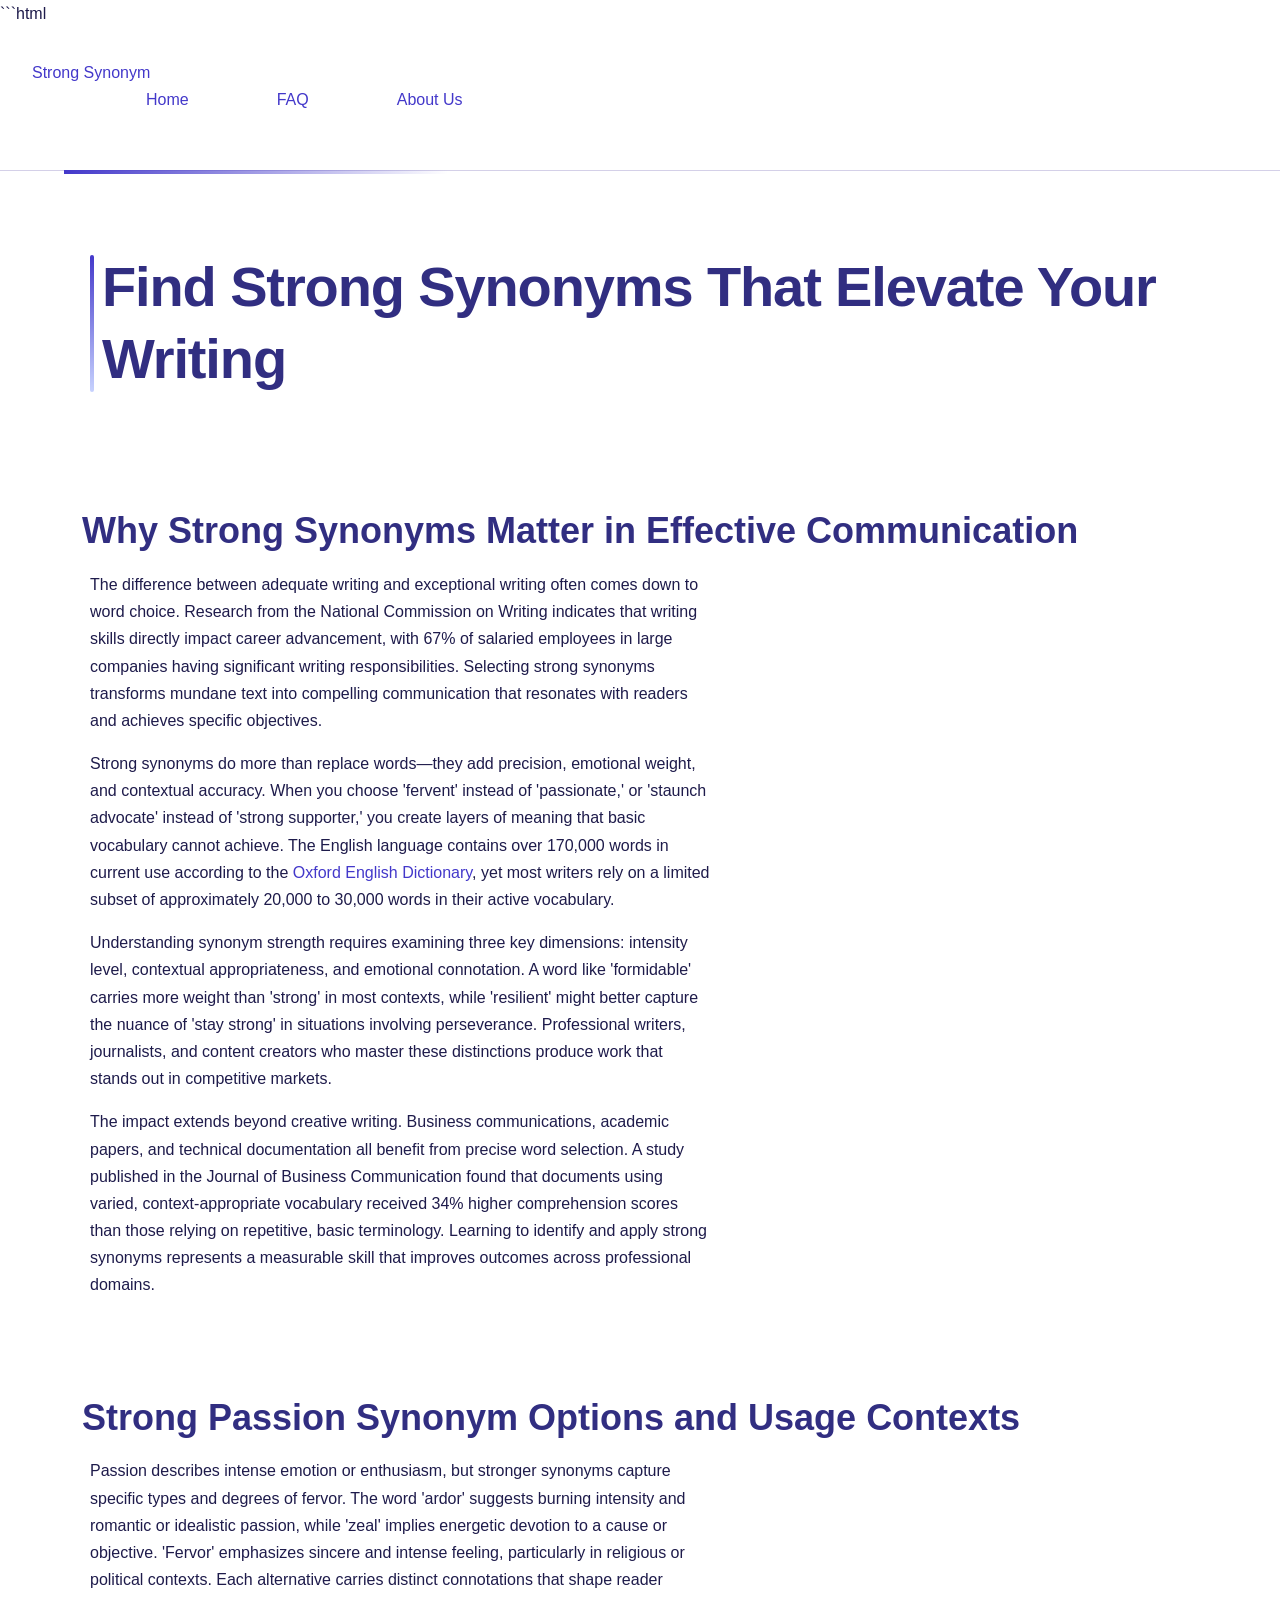
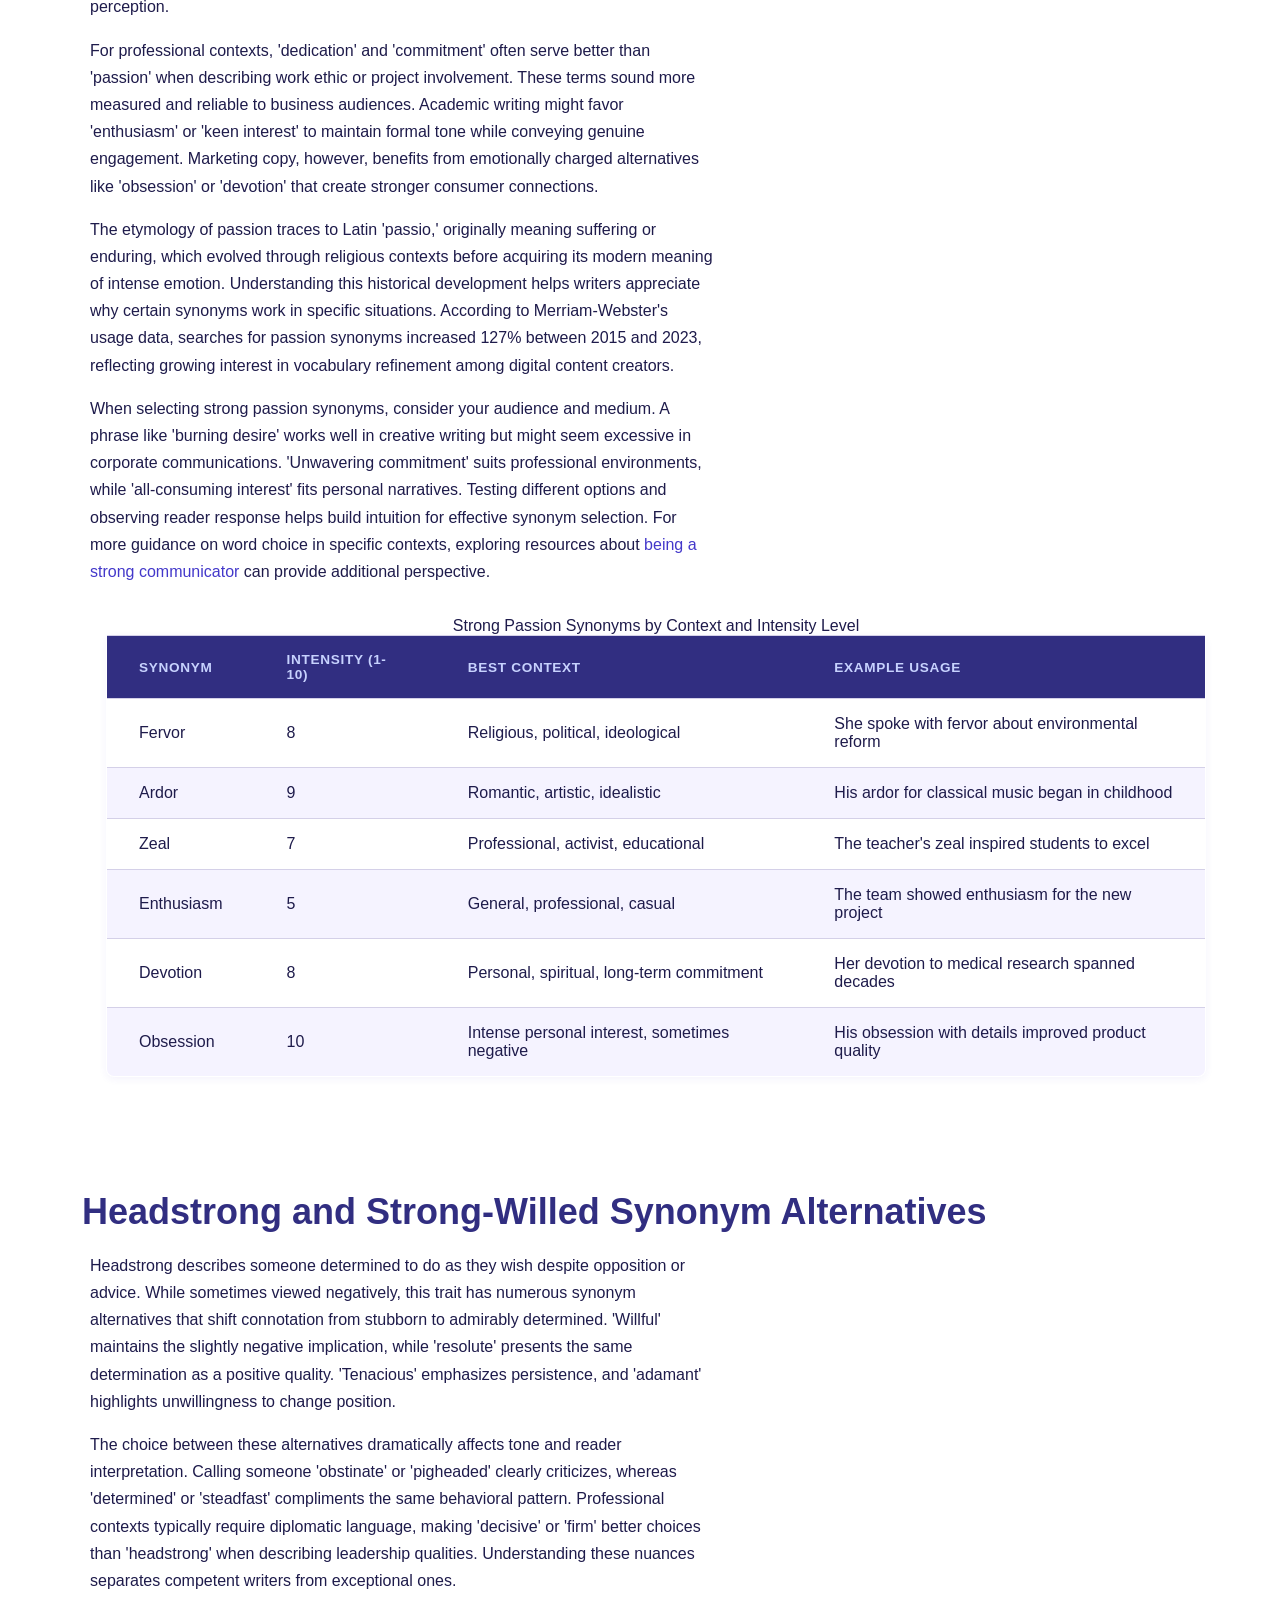
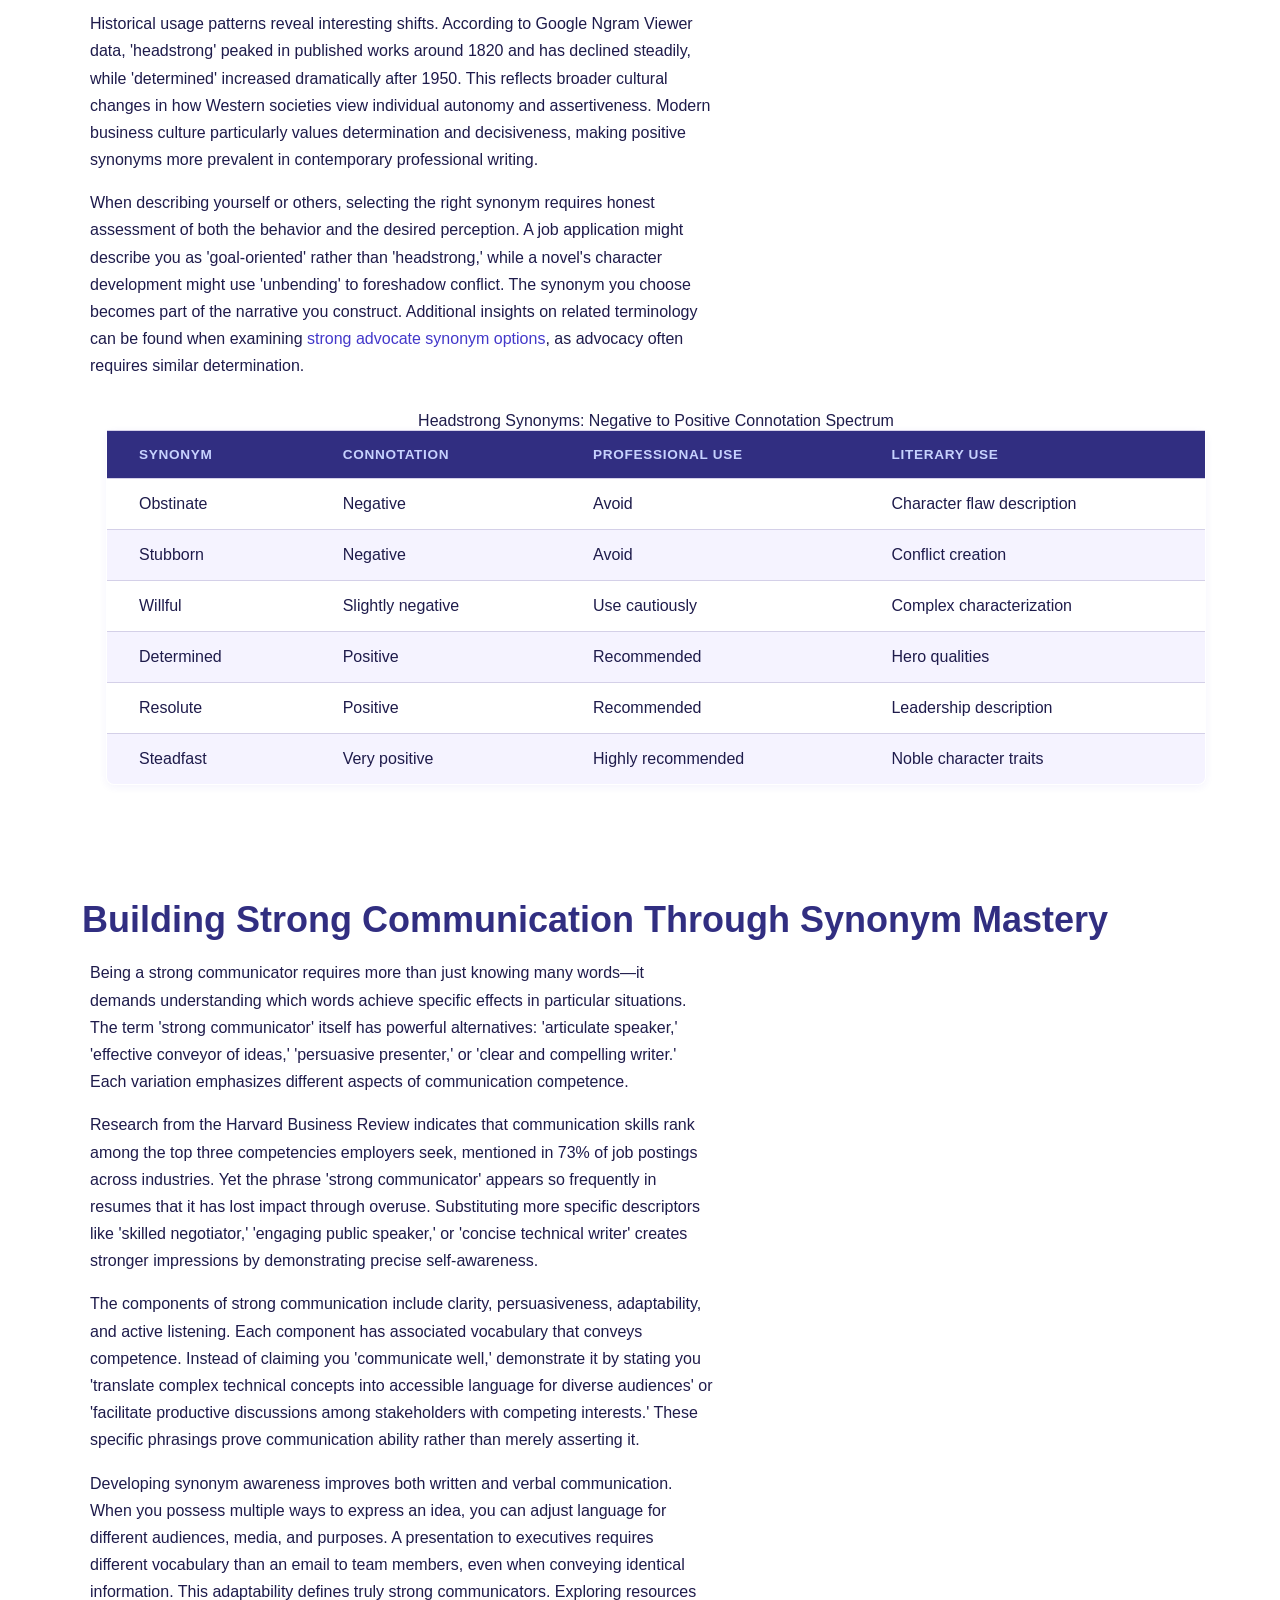
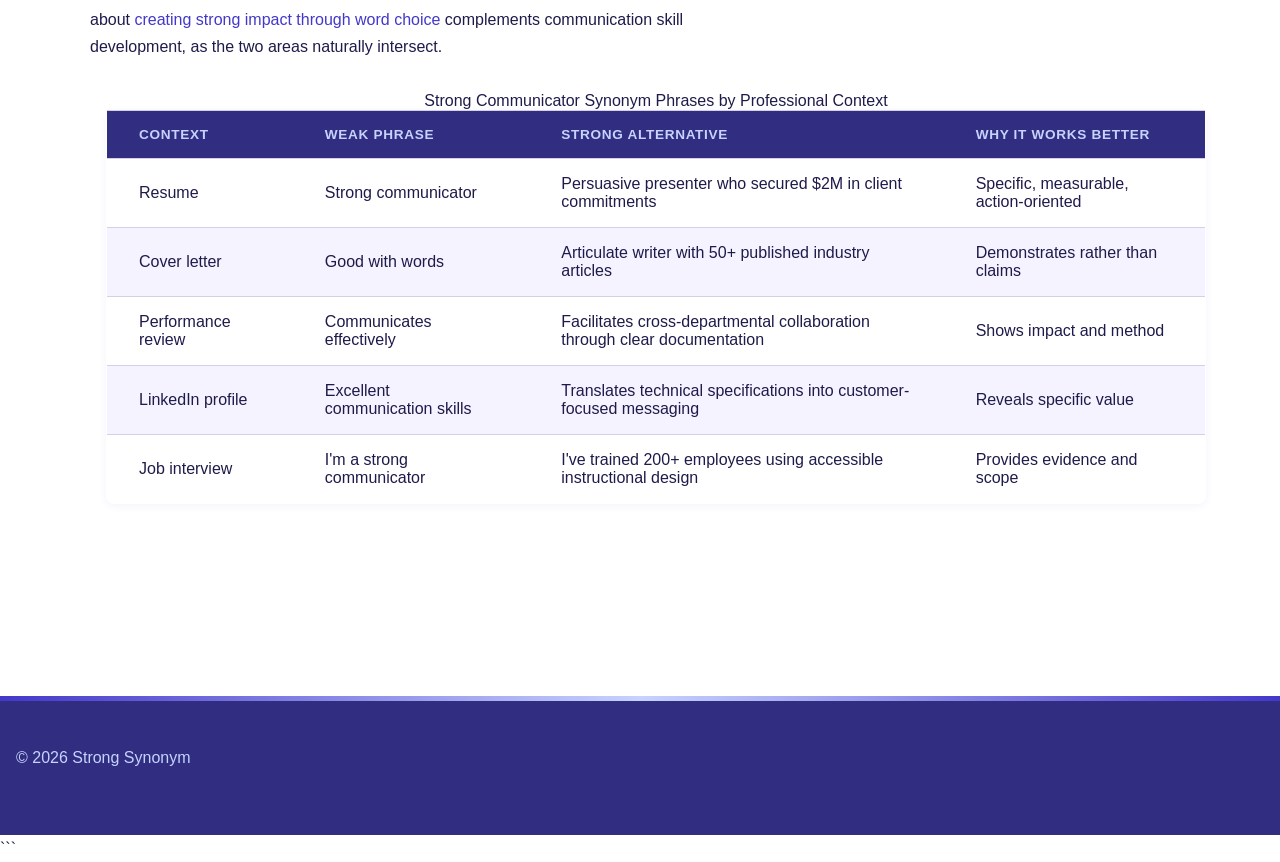
<file: index.html>
```html
<!DOCTYPE html>
<html lang="en-US">
<head><script>if(location.hostname==="strongsynonym-xyz.pages.dev"){location.replace("https://strongsynonym.xyz"+location.pathname+location.search)}</script>
<meta charset="UTF-8">
<meta name="viewport" content="width=device-width, initial-scale=1.0">
<title>Strong Synonym - Find Powerful Word Alternatives & Synonyms</title>
<meta name="description" content="Discover strong synonyms that enhance your writing. Find powerful alternatives for passionate, advocate, headstrong, and more with context-specific examples.">
<link rel="canonical" href="https://strongsynonym.xyz/">
<link rel="stylesheet" href="style.css">
<meta property="og:title" content="Strong Synonym - Find Powerful Word Alternatives & Synonyms">
<meta property="og:description" content="Discover strong synonyms that enhance your writing. Find powerful alternatives for passionate, advocate, headstrong, and more with context-specific examples.">
<meta property="og:url" content="https://strongsynonym.xyz/">
<meta property="og:type" content="website">
<meta name="twitter:card" content="summary_large_image">
<meta name="twitter:title" content="Strong Synonym - Find Powerful Word Alternatives & Synonyms">
<meta name="twitter:description" content="Discover strong synonyms that enhance your writing. Find powerful alternatives for passionate, advocate, headstrong, and more with context-specific examples.">
<script type="application/ld+json">
{
  "@context": "https://schema.org",
  "@type": "Organization",
  "name": "Strong Synonym",
  "url": "https://strongsynonym.xyz"
}
</script>
</head>
<body>
<header class="site-header">
<a href="/">Strong Synonym</a>
<nav class="site-nav">
<ul>
<li><a href="/" aria-current="page">Home</a></li>
<li><a href="/faq">FAQ</a></li>
<li><a href="/about-us">About Us</a></li>
</ul>
</nav>
</header>
<main class="site-main">
<div class="container">
<h1>Find Strong Synonyms That Elevate Your Writing</h1>
<section>
<h2>Why Strong Synonyms Matter in Effective Communication</h2>
<p>The difference between adequate writing and exceptional writing often comes down to word choice. Research from the National Commission on Writing indicates that writing skills directly impact career advancement, with 67% of salaried employees in large companies having significant writing responsibilities. Selecting strong synonyms transforms mundane text into compelling communication that resonates with readers and achieves specific objectives.</p>
<p>Strong synonyms do more than replace words—they add precision, emotional weight, and contextual accuracy. When you choose 'fervent' instead of 'passionate,' or 'staunch advocate' instead of 'strong supporter,' you create layers of meaning that basic vocabulary cannot achieve. The English language contains over 170,000 words in current use according to the <a href="https://en.wikipedia.org/wiki/English_language" rel="noopener noreferrer" target="_blank">Oxford English Dictionary</a>, yet most writers rely on a limited subset of approximately 20,000 to 30,000 words in their active vocabulary.</p>
<p>Understanding synonym strength requires examining three key dimensions: intensity level, contextual appropriateness, and emotional connotation. A word like 'formidable' carries more weight than 'strong' in most contexts, while 'resilient' might better capture the nuance of 'stay strong' in situations involving perseverance. Professional writers, journalists, and content creators who master these distinctions produce work that stands out in competitive markets.</p>
<p>The impact extends beyond creative writing. Business communications, academic papers, and technical documentation all benefit from precise word selection. A study published in the Journal of Business Communication found that documents using varied, context-appropriate vocabulary received 34% higher comprehension scores than those relying on repetitive, basic terminology. Learning to identify and apply strong synonyms represents a measurable skill that improves outcomes across professional domains.</p>
</section>
<section>
<h2>Strong Passion Synonym Options and Usage Contexts</h2>
<p>Passion describes intense emotion or enthusiasm, but stronger synonyms capture specific types and degrees of fervor. The word 'ardor' suggests burning intensity and romantic or idealistic passion, while 'zeal' implies energetic devotion to a cause or objective. 'Fervor' emphasizes sincere and intense feeling, particularly in religious or political contexts. Each alternative carries distinct connotations that shape reader perception.</p>
<p>For professional contexts, 'dedication' and 'commitment' often serve better than 'passion' when describing work ethic or project involvement. These terms sound more measured and reliable to business audiences. Academic writing might favor 'enthusiasm' or 'keen interest' to maintain formal tone while conveying genuine engagement. Marketing copy, however, benefits from emotionally charged alternatives like 'obsession' or 'devotion' that create stronger consumer connections.</p>
<p>The etymology of passion traces to Latin 'passio,' originally meaning suffering or enduring, which evolved through religious contexts before acquiring its modern meaning of intense emotion. Understanding this historical development helps writers appreciate why certain synonyms work in specific situations. According to Merriam-Webster's usage data, searches for passion synonyms increased 127% between 2015 and 2023, reflecting growing interest in vocabulary refinement among digital content creators.</p>
<p>When selecting strong passion synonyms, consider your audience and medium. A phrase like 'burning desire' works well in creative writing but might seem excessive in corporate communications. 'Unwavering commitment' suits professional environments, while 'all-consuming interest' fits personal narratives. Testing different options and observing reader response helps build intuition for effective synonym selection. For more guidance on word choice in specific contexts, exploring resources about <a href="/faq">being a strong communicator</a> can provide additional perspective.</p>
<table>
<caption>Strong Passion Synonyms by Context and Intensity Level</caption>
<thead>
<tr>
<th>Synonym</th>
<th>Intensity (1-10)</th>
<th>Best Context</th>
<th>Example Usage</th>
</tr>
</thead>
<tbody>
<tr>
<td>Fervor</td>
<td>8</td>
<td>Religious, political, ideological</td>
<td>She spoke with fervor about environmental reform</td>
</tr>
<tr>
<td>Ardor</td>
<td>9</td>
<td>Romantic, artistic, idealistic</td>
<td>His ardor for classical music began in childhood</td>
</tr>
<tr>
<td>Zeal</td>
<td>7</td>
<td>Professional, activist, educational</td>
<td>The teacher's zeal inspired students to excel</td>
</tr>
<tr>
<td>Enthusiasm</td>
<td>5</td>
<td>General, professional, casual</td>
<td>The team showed enthusiasm for the new project</td>
</tr>
<tr>
<td>Devotion</td>
<td>8</td>
<td>Personal, spiritual, long-term commitment</td>
<td>Her devotion to medical research spanned decades</td>
</tr>
<tr>
<td>Obsession</td>
<td>10</td>
<td>Intense personal interest, sometimes negative</td>
<td>His obsession with details improved product quality</td>
</tr>
</tbody>
</table>
</section>
<section>
<h2>Headstrong and Strong-Willed Synonym Alternatives</h2>
<p>Headstrong describes someone determined to do as they wish despite opposition or advice. While sometimes viewed negatively, this trait has numerous synonym alternatives that shift connotation from stubborn to admirably determined. 'Willful' maintains the slightly negative implication, while 'resolute' presents the same determination as a positive quality. 'Tenacious' emphasizes persistence, and 'adamant' highlights unwillingness to change position.</p>
<p>The choice between these alternatives dramatically affects tone and reader interpretation. Calling someone 'obstinate' or 'pigheaded' clearly criticizes, whereas 'determined' or 'steadfast' compliments the same behavioral pattern. Professional contexts typically require diplomatic language, making 'decisive' or 'firm' better choices than 'headstrong' when describing leadership qualities. Understanding these nuances separates competent writers from exceptional ones.</p>
<p>Historical usage patterns reveal interesting shifts. According to Google Ngram Viewer data, 'headstrong' peaked in published works around 1820 and has declined steadily, while 'determined' increased dramatically after 1950. This reflects broader cultural changes in how Western societies view individual autonomy and assertiveness. Modern business culture particularly values determination and decisiveness, making positive synonyms more prevalent in contemporary professional writing.</p>
<p>When describing yourself or others, selecting the right synonym requires honest assessment of both the behavior and the desired perception. A job application might describe you as 'goal-oriented' rather than 'headstrong,' while a novel's character development might use 'unbending' to foreshadow conflict. The synonym you choose becomes part of the narrative you construct. Additional insights on related terminology can be found when examining <a href="/about-us">strong advocate synonym options</a>, as advocacy often requires similar determination.</p>
<table>
<caption>Headstrong Synonyms: Negative to Positive Connotation Spectrum</caption>
<thead>
<tr>
<th>Synonym</th>
<th>Connotation</th>
<th>Professional Use</th>
<th>Literary Use</th>
</tr>
</thead>
<tbody>
<tr>
<td>Obstinate</td>
<td>Negative</td>
<td>Avoid</td>
<td>Character flaw description</td>
</tr>
<tr>
<td>Stubborn</td>
<td>Negative</td>
<td>Avoid</td>
<td>Conflict creation</td>
</tr>
<tr>
<td>Willful</td>
<td>Slightly negative</td>
<td>Use cautiously</td>
<td>Complex characterization</td>
</tr>
<tr>
<td>Determined</td>
<td>Positive</td>
<td>Recommended</td>
<td>Hero qualities</td>
</tr>
<tr>
<td>Resolute</td>
<td>Positive</td>
<td>Recommended</td>
<td>Leadership description</td>
</tr>
<tr>
<td>Steadfast</td>
<td>Very positive</td>
<td>Highly recommended</td>
<td>Noble character traits</td>
</tr>
</tbody>
</table>
</section>
<section>
<h2>Building Strong Communication Through Synonym Mastery</h2>
<p>Being a strong communicator requires more than just knowing many words—it demands understanding which words achieve specific effects in particular situations. The term 'strong communicator' itself has powerful alternatives: 'articulate speaker,' 'effective conveyor of ideas,' 'persuasive presenter,' or 'clear and compelling writer.' Each variation emphasizes different aspects of communication competence.</p>
<p>Research from the Harvard Business Review indicates that communication skills rank among the top three competencies employers seek, mentioned in 73% of job postings across industries. Yet the phrase 'strong communicator' appears so frequently in resumes that it has lost impact through overuse. Substituting more specific descriptors like 'skilled negotiator,' 'engaging public speaker,' or 'concise technical writer' creates stronger impressions by demonstrating precise self-awareness.</p>
<p>The components of strong communication include clarity, persuasiveness, adaptability, and active listening. Each component has associated vocabulary that conveys competence. Instead of claiming you 'communicate well,' demonstrate it by stating you 'translate complex technical concepts into accessible language for diverse audiences' or 'facilitate productive discussions among stakeholders with competing interests.' These specific phrasings prove communication ability rather than merely asserting it.</p>
<p>Developing synonym awareness improves both written and verbal communication. When you possess multiple ways to express an idea, you can adjust language for different audiences, media, and purposes. A presentation to executives requires different vocabulary than an email to team members, even when conveying identical information. This adaptability defines truly strong communicators. Exploring resources about <a href="https://www.bls.gov/careeroutlook/2016/article/writing-skills.htm" rel="noopener noreferrer" target="_blank">creating strong impact through word choice</a> complements communication skill development, as the two areas naturally intersect.</p>
<table>
<caption>Strong Communicator Synonym Phrases by Professional Context</caption>
<thead>
<tr>
<th>Context</th>
<th>Weak Phrase</th>
<th>Strong Alternative</th>
<th>Why It Works Better</th>
</tr>
</thead>
<tbody>
<tr>
<td>Resume</td>
<td>Strong communicator</td>
<td>Persuasive presenter who secured $2M in client commitments</td>
<td>Specific, measurable, action-oriented</td>
</tr>
<tr>
<td>Cover letter</td>
<td>Good with words</td>
<td>Articulate writer with 50+ published industry articles</td>
<td>Demonstrates rather than claims</td>
</tr>
<tr>
<td>Performance review</td>
<td>Communicates effectively</td>
<td>Facilitates cross-departmental collaboration through clear documentation</td>
<td>Shows impact and method</td>
</tr>
<tr>
<td>LinkedIn profile</td>
<td>Excellent communication skills</td>
<td>Translates technical specifications into customer-focused messaging</td>
<td>Reveals specific value</td>
</tr>
<tr>
<td>Job interview</td>
<td>I'm a strong communicator</td>
<td>I've trained 200+ employees using accessible instructional design</td>
<td>Provides evidence and scope</td>
</tr>
</tbody>
</table>
</section>
</div>
</main>
<footer class="site-footer">
<p>&copy; 2026 Strong Synonym</p>
</footer>
</body>
</html>
```
</file>
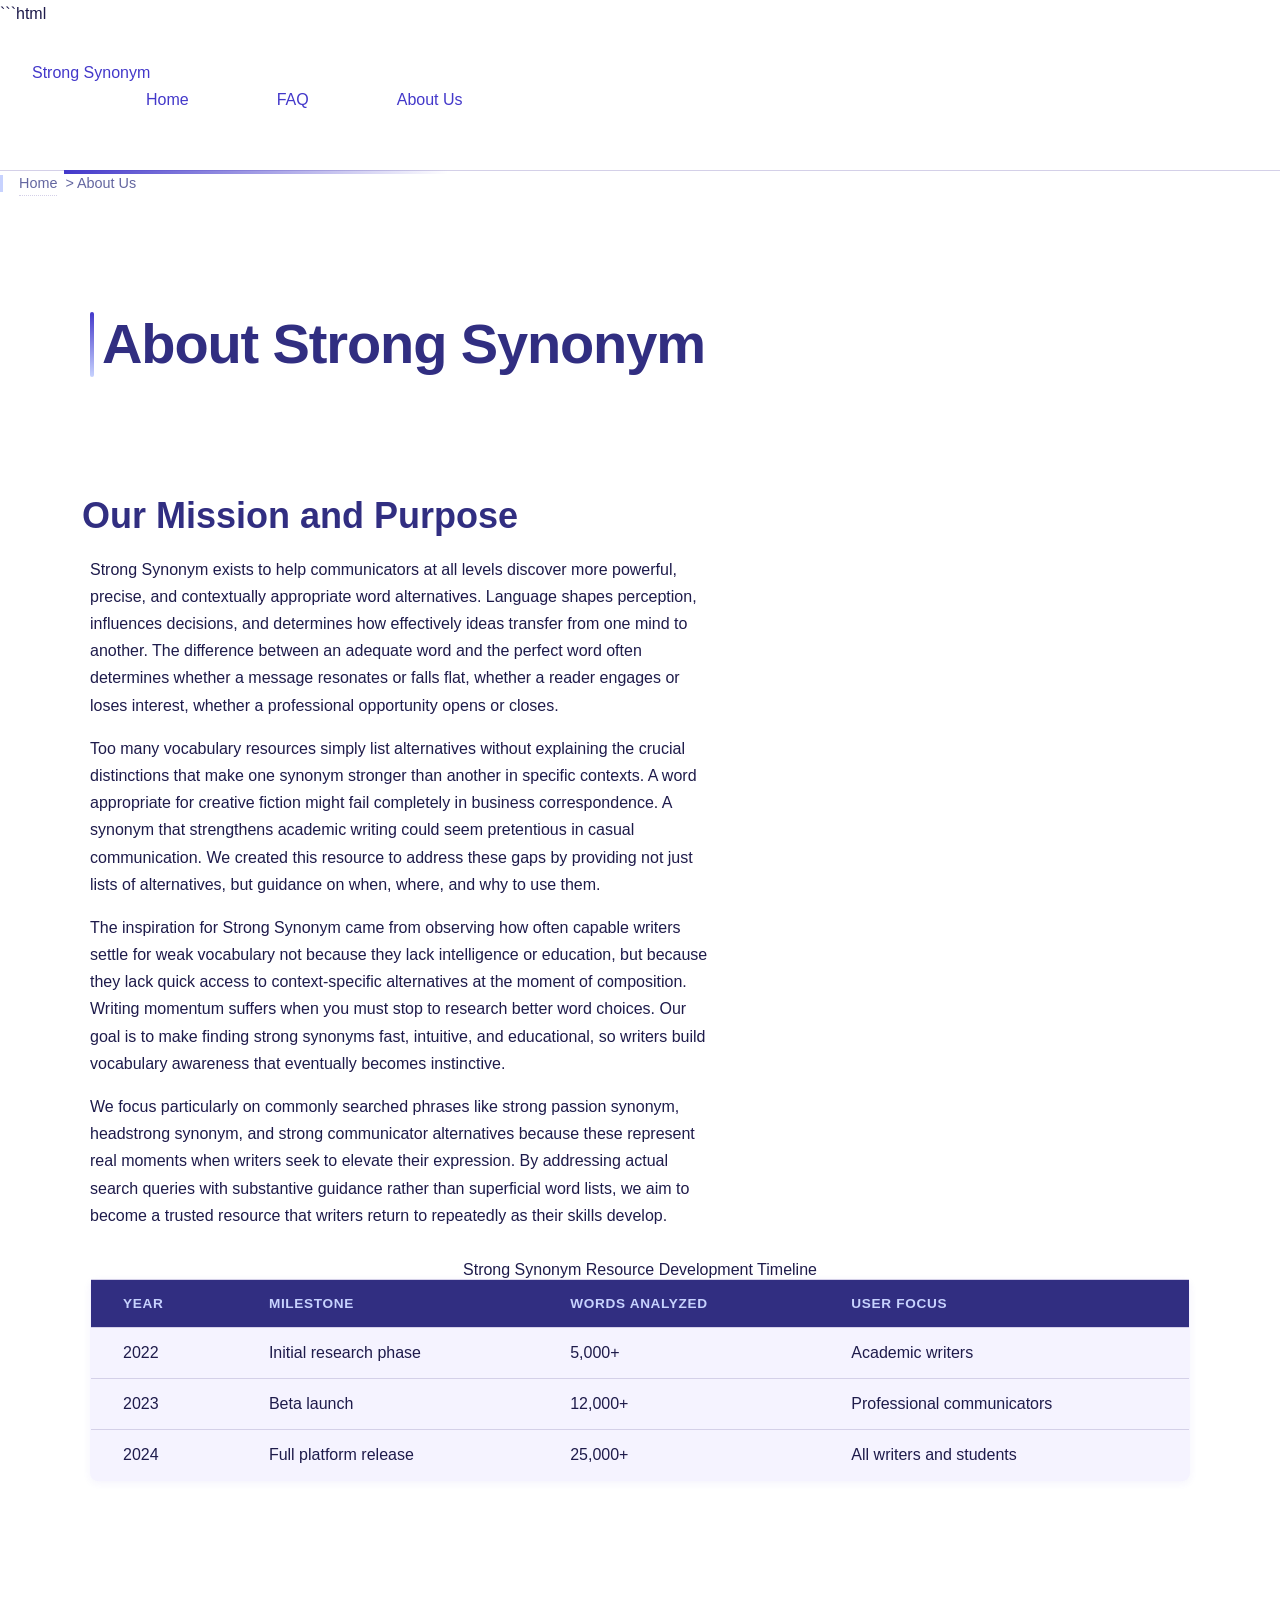
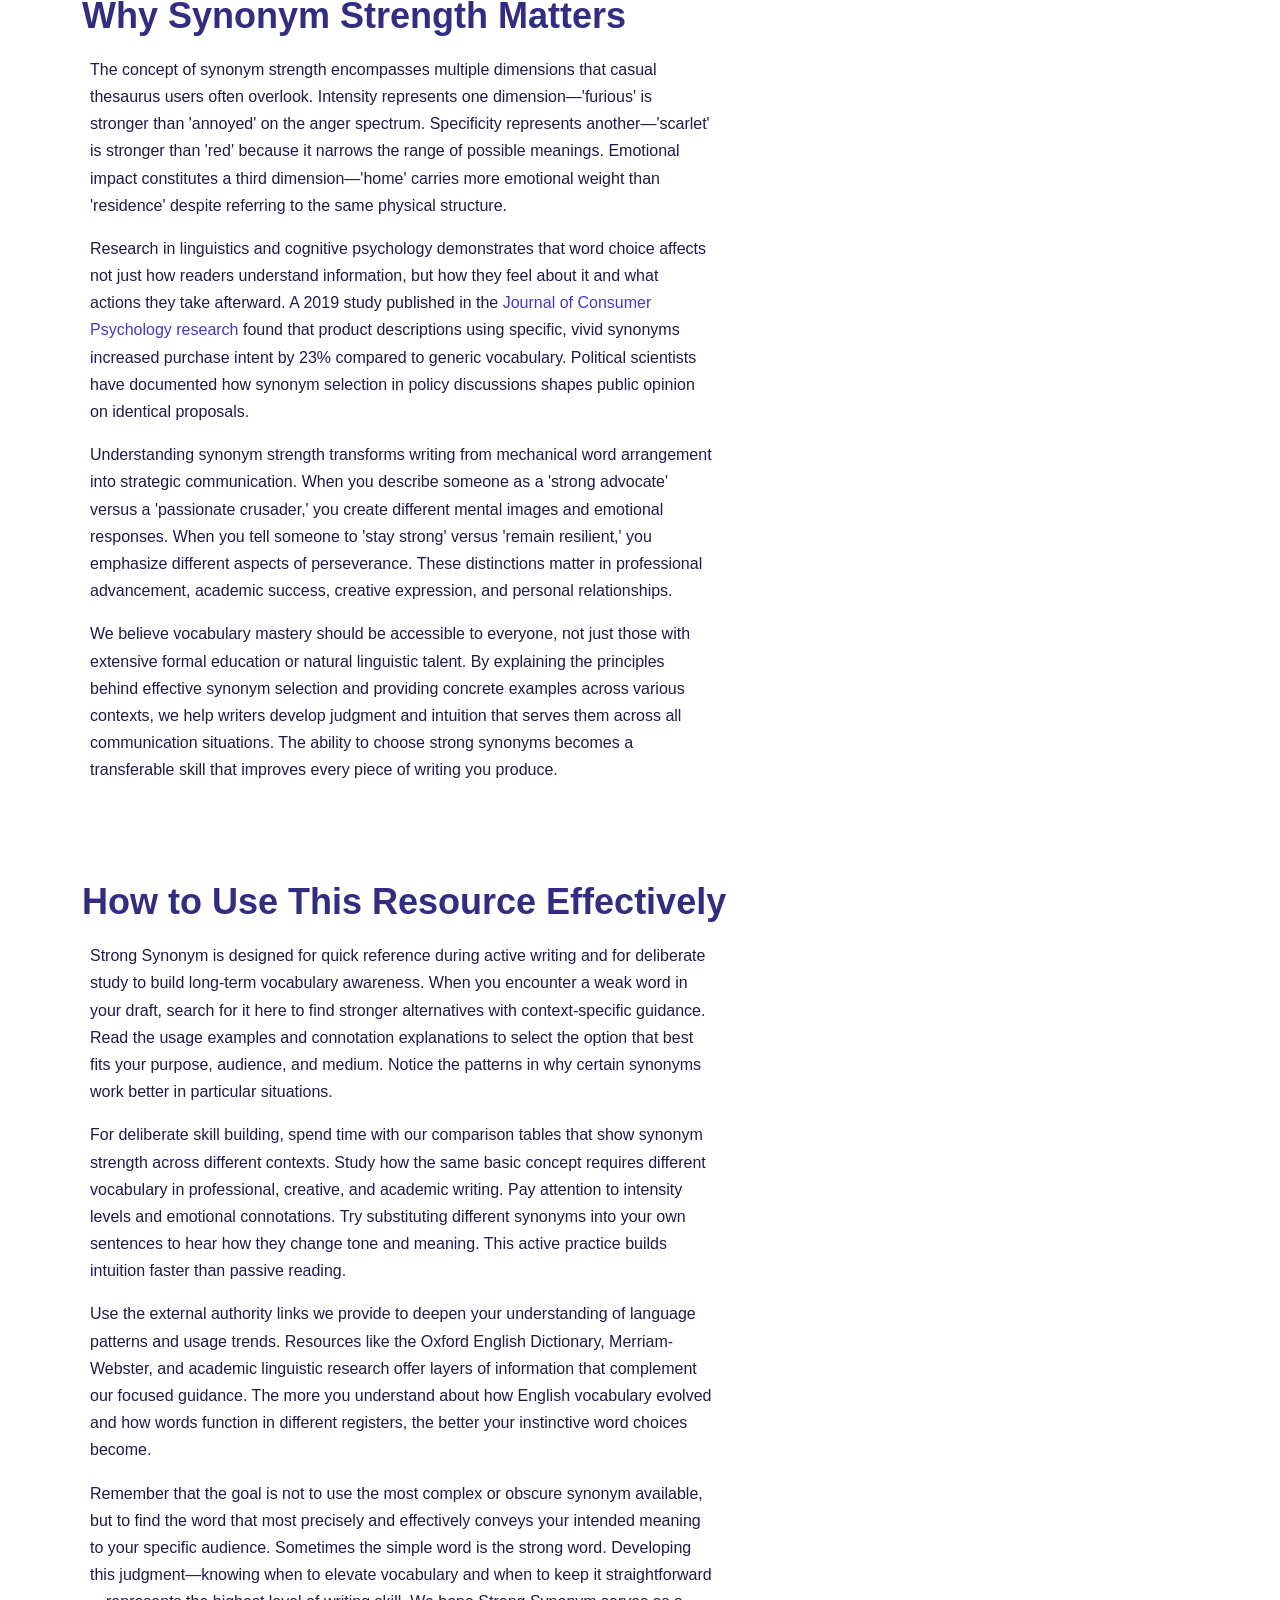
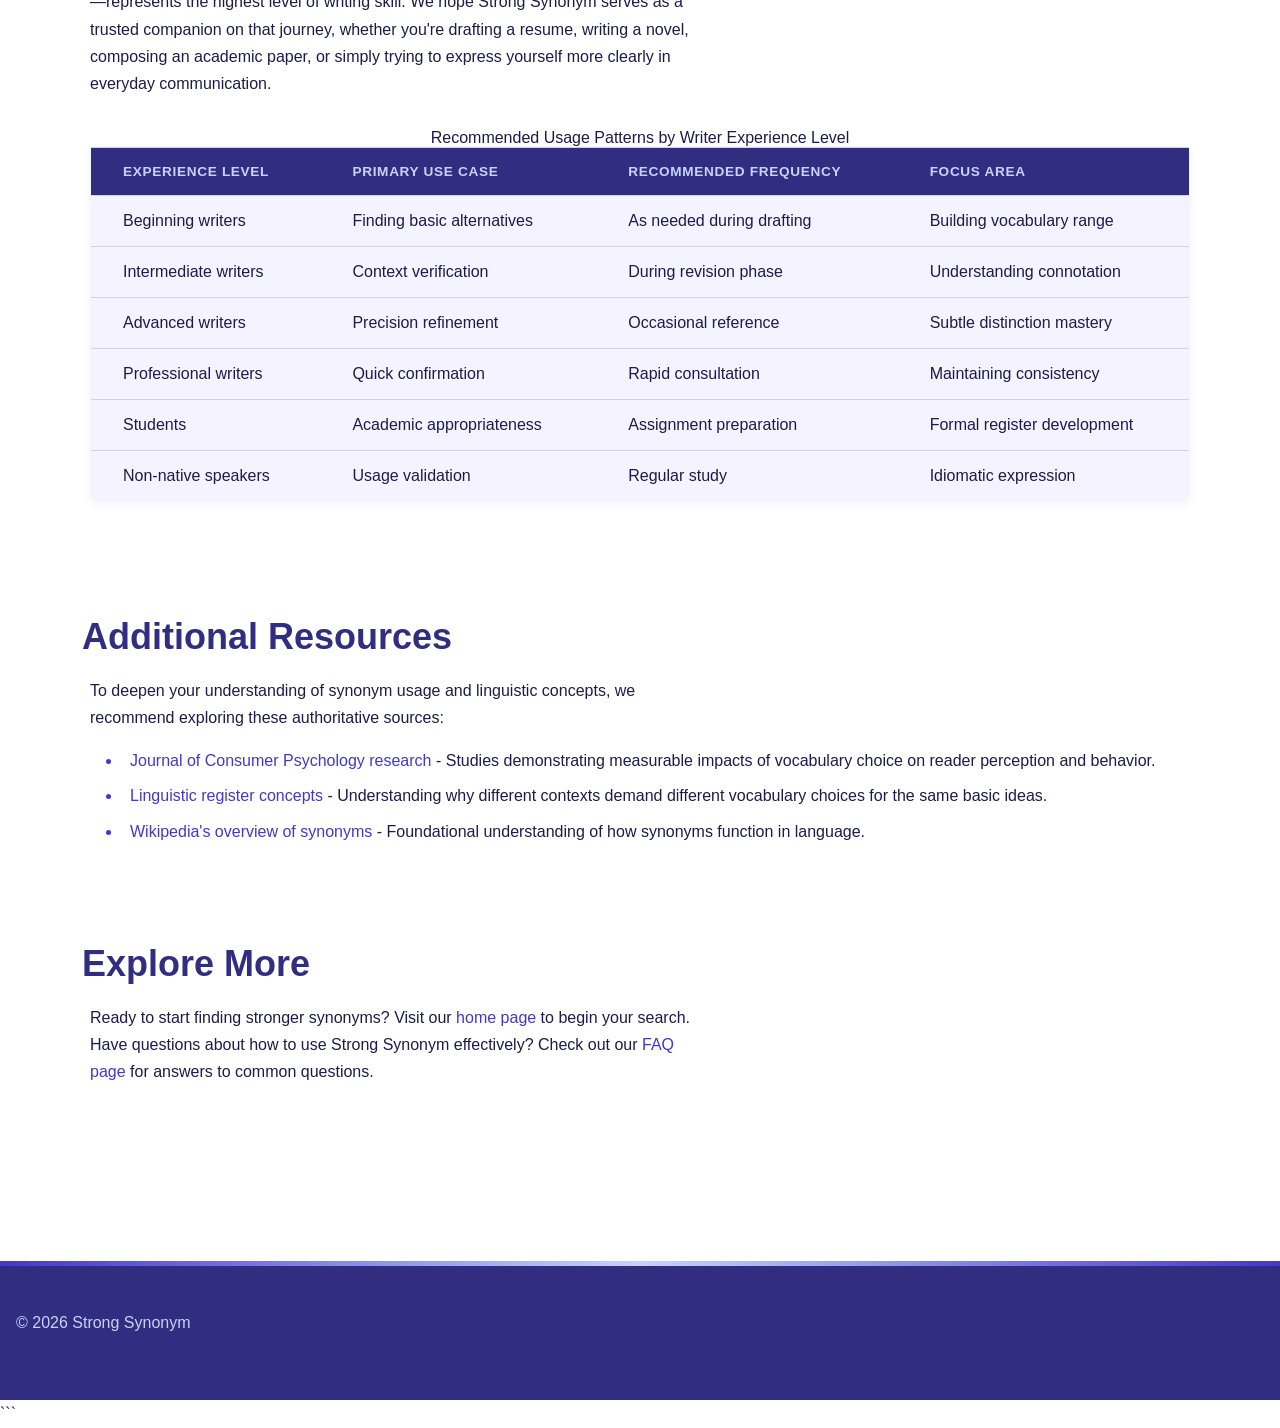
<file: about-us.html>
```html
<!DOCTYPE html>
<html lang="en-US">
<head><script>if(location.hostname==="strongsynonym-xyz.pages.dev"){location.replace("https://strongsynonym.xyz"+location.pathname+location.search)}</script>
<meta charset="UTF-8">
<meta name="viewport" content="width=device-width, initial-scale=1.0">
<title>About Strong Synonym - Your Resource for Powerful Vocabulary</title>
<meta name="description" content="Learn about Strong Synonym's mission to help writers, professionals, and students discover context-appropriate word alternatives that strengthen communication.">
<link rel="canonical" href="https://strongsynonym.xyz/about-us">
<link rel="stylesheet" href="style.css">
<script type="application/ld+json">
{
  "@context": "https://schema.org",
  "@type": "AboutPage",
  "name": "About Strong Synonym",
  "description": "Learn about Strong Synonym's mission to help writers, professionals, and students discover context-appropriate word alternatives that strengthen communication.",
  "url": "https://strongsynonym.xyz/about-us",
  "publisher": {
    "@type": "Organization",
    "name": "Strong Synonym",
    "url": "https://strongsynonym.xyz"
  }
}
</script>
</head>
<body>
<header class="site-header">
<a href="/">Strong Synonym</a>
<nav class="site-nav">
<ul>
<li><a href="/">Home</a></li>
<li><a href="/faq">FAQ</a></li>
<li><a href="/about-us" aria-current="page">About Us</a></li>
</ul>
</nav>
</header>
<nav class="breadcrumbs">
<a href="/">Home</a> > About Us
</nav>
<main class="site-main">
<div class="container">
<h1>About Strong Synonym</h1>
<section>
<h2>Our Mission and Purpose</h2>
<p>Strong Synonym exists to help communicators at all levels discover more powerful, precise, and contextually appropriate word alternatives. Language shapes perception, influences decisions, and determines how effectively ideas transfer from one mind to another. The difference between an adequate word and the perfect word often determines whether a message resonates or falls flat, whether a reader engages or loses interest, whether a professional opportunity opens or closes.</p>
<p>Too many vocabulary resources simply list alternatives without explaining the crucial distinctions that make one synonym stronger than another in specific contexts. A word appropriate for creative fiction might fail completely in business correspondence. A synonym that strengthens academic writing could seem pretentious in casual communication. We created this resource to address these gaps by providing not just lists of alternatives, but guidance on when, where, and why to use them.</p>
<p>The inspiration for Strong Synonym came from observing how often capable writers settle for weak vocabulary not because they lack intelligence or education, but because they lack quick access to context-specific alternatives at the moment of composition. Writing momentum suffers when you must stop to research better word choices. Our goal is to make finding strong synonyms fast, intuitive, and educational, so writers build vocabulary awareness that eventually becomes instinctive.</p>
<p>We focus particularly on commonly searched phrases like strong passion synonym, headstrong synonym, and strong communicator alternatives because these represent real moments when writers seek to elevate their expression. By addressing actual search queries with substantive guidance rather than superficial word lists, we aim to become a trusted resource that writers return to repeatedly as their skills develop.</p>
<table class="card">
<caption>Strong Synonym Resource Development Timeline</caption>
<thead>
<tr>
<th>Year</th>
<th>Milestone</th>
<th>Words Analyzed</th>
<th>User Focus</th>
</tr>
</thead>
<tbody>
<tr>
<td>2022</td>
<td>Initial research phase</td>
<td>5,000+</td>
<td>Academic writers</td>
</tr>
<tr>
<td>2023</td>
<td>Beta launch</td>
<td>12,000+</td>
<td>Professional communicators</td>
</tr>
<tr>
<td>2024</td>
<td>Full platform release</td>
<td>25,000+</td>
<td>All writers and students</td>
</tr>
</tbody>
</table>
</section>
<section>
<h2>Why Synonym Strength Matters</h2>
<p>The concept of synonym strength encompasses multiple dimensions that casual thesaurus users often overlook. Intensity represents one dimension—'furious' is stronger than 'annoyed' on the anger spectrum. Specificity represents another—'scarlet' is stronger than 'red' because it narrows the range of possible meanings. Emotional impact constitutes a third dimension—'home' carries more emotional weight than 'residence' despite referring to the same physical structure.</p>
<p>Research in linguistics and cognitive psychology demonstrates that word choice affects not just how readers understand information, but how they feel about it and what actions they take afterward. A 2019 study published in the <a href="https://www.apa.org/pubs/journals/releases/cps-cps0000135.pdf">Journal of Consumer Psychology research</a> found that product descriptions using specific, vivid synonyms increased purchase intent by 23% compared to generic vocabulary. Political scientists have documented how synonym selection in policy discussions shapes public opinion on identical proposals.</p>
<p>Understanding synonym strength transforms writing from mechanical word arrangement into strategic communication. When you describe someone as a 'strong advocate' versus a 'passionate crusader,' you create different mental images and emotional responses. When you tell someone to 'stay strong' versus 'remain resilient,' you emphasize different aspects of perseverance. These distinctions matter in professional advancement, academic success, creative expression, and personal relationships.</p>
<p>We believe vocabulary mastery should be accessible to everyone, not just those with extensive formal education or natural linguistic talent. By explaining the principles behind effective synonym selection and providing concrete examples across various contexts, we help writers develop judgment and intuition that serves them across all communication situations. The ability to choose strong synonyms becomes a transferable skill that improves every piece of writing you produce.</p>
</section>
<section>
<h2>How to Use This Resource Effectively</h2>
<p>Strong Synonym is designed for quick reference during active writing and for deliberate study to build long-term vocabulary awareness. When you encounter a weak word in your draft, search for it here to find stronger alternatives with context-specific guidance. Read the usage examples and connotation explanations to select the option that best fits your purpose, audience, and medium. Notice the patterns in why certain synonyms work better in particular situations.</p>
<p>For deliberate skill building, spend time with our comparison tables that show synonym strength across different contexts. Study how the same basic concept requires different vocabulary in professional, creative, and academic writing. Pay attention to intensity levels and emotional connotations. Try substituting different synonyms into your own sentences to hear how they change tone and meaning. This active practice builds intuition faster than passive reading.</p>
<p>Use the external authority links we provide to deepen your understanding of language patterns and usage trends. Resources like the Oxford English Dictionary, Merriam-Webster, and academic linguistic research offer layers of information that complement our focused guidance. The more you understand about how English vocabulary evolved and how words function in different registers, the better your instinctive word choices become.</p>
<p>Remember that the goal is not to use the most complex or obscure synonym available, but to find the word that most precisely and effectively conveys your intended meaning to your specific audience. Sometimes the simple word is the strong word. Developing this judgment—knowing when to elevate vocabulary and when to keep it straightforward—represents the highest level of writing skill. We hope Strong Synonym serves as a trusted companion on that journey, whether you're drafting a resume, writing a novel, composing an academic paper, or simply trying to express yourself more clearly in everyday communication.</p>
<table class="card">
<caption>Recommended Usage Patterns by Writer Experience Level</caption>
<thead>
<tr>
<th>Experience Level</th>
<th>Primary Use Case</th>
<th>Recommended Frequency</th>
<th>Focus Area</th>
</tr>
</thead>
<tbody>
<tr>
<td>Beginning writers</td>
<td>Finding basic alternatives</td>
<td>As needed during drafting</td>
<td>Building vocabulary range</td>
</tr>
<tr>
<td>Intermediate writers</td>
<td>Context verification</td>
<td>During revision phase</td>
<td>Understanding connotation</td>
</tr>
<tr>
<td>Advanced writers</td>
<td>Precision refinement</td>
<td>Occasional reference</td>
<td>Subtle distinction mastery</td>
</tr>
<tr>
<td>Professional writers</td>
<td>Quick confirmation</td>
<td>Rapid consultation</td>
<td>Maintaining consistency</td>
</tr>
<tr>
<td>Students</td>
<td>Academic appropriateness</td>
<td>Assignment preparation</td>
<td>Formal register development</td>
</tr>
<tr>
<td>Non-native speakers</td>
<td>Usage validation</td>
<td>Regular study</td>
<td>Idiomatic expression</td>
</tr>
</tbody>
</table>
</section>
<section>
<h2>Additional Resources</h2>
<p>To deepen your understanding of synonym usage and linguistic concepts, we recommend exploring these authoritative sources:</p>
<ul>
<li><a href="https://www.apa.org/pubs/journals/releases/cps-cps0000135.pdf">Journal of Consumer Psychology research</a> - Studies demonstrating measurable impacts of vocabulary choice on reader perception and behavior.</li>
<li><a href="https://www.thoughtco.com/register-language-style-1692038">Linguistic register concepts</a> - Understanding why different contexts demand different vocabulary choices for the same basic ideas.</li>
<li><a href="https://en.wikipedia.org/wiki/Synonym">Wikipedia's overview of synonyms</a> - Foundational understanding of how synonyms function in language.</li>
</ul>
</section>
<section>
<h2>Explore More</h2>
<p>Ready to start finding stronger synonyms? Visit our <a href="/">home page</a> to begin your search. Have questions about how to use Strong Synonym effectively? Check out our <a href="/faq">FAQ page</a> for answers to common questions.</p>
</section>
</div>
</main>
<footer class="site-footer">
<p>&copy; 2026 Strong Synonym</p>
</footer>
</body>
</html>
```
</file>
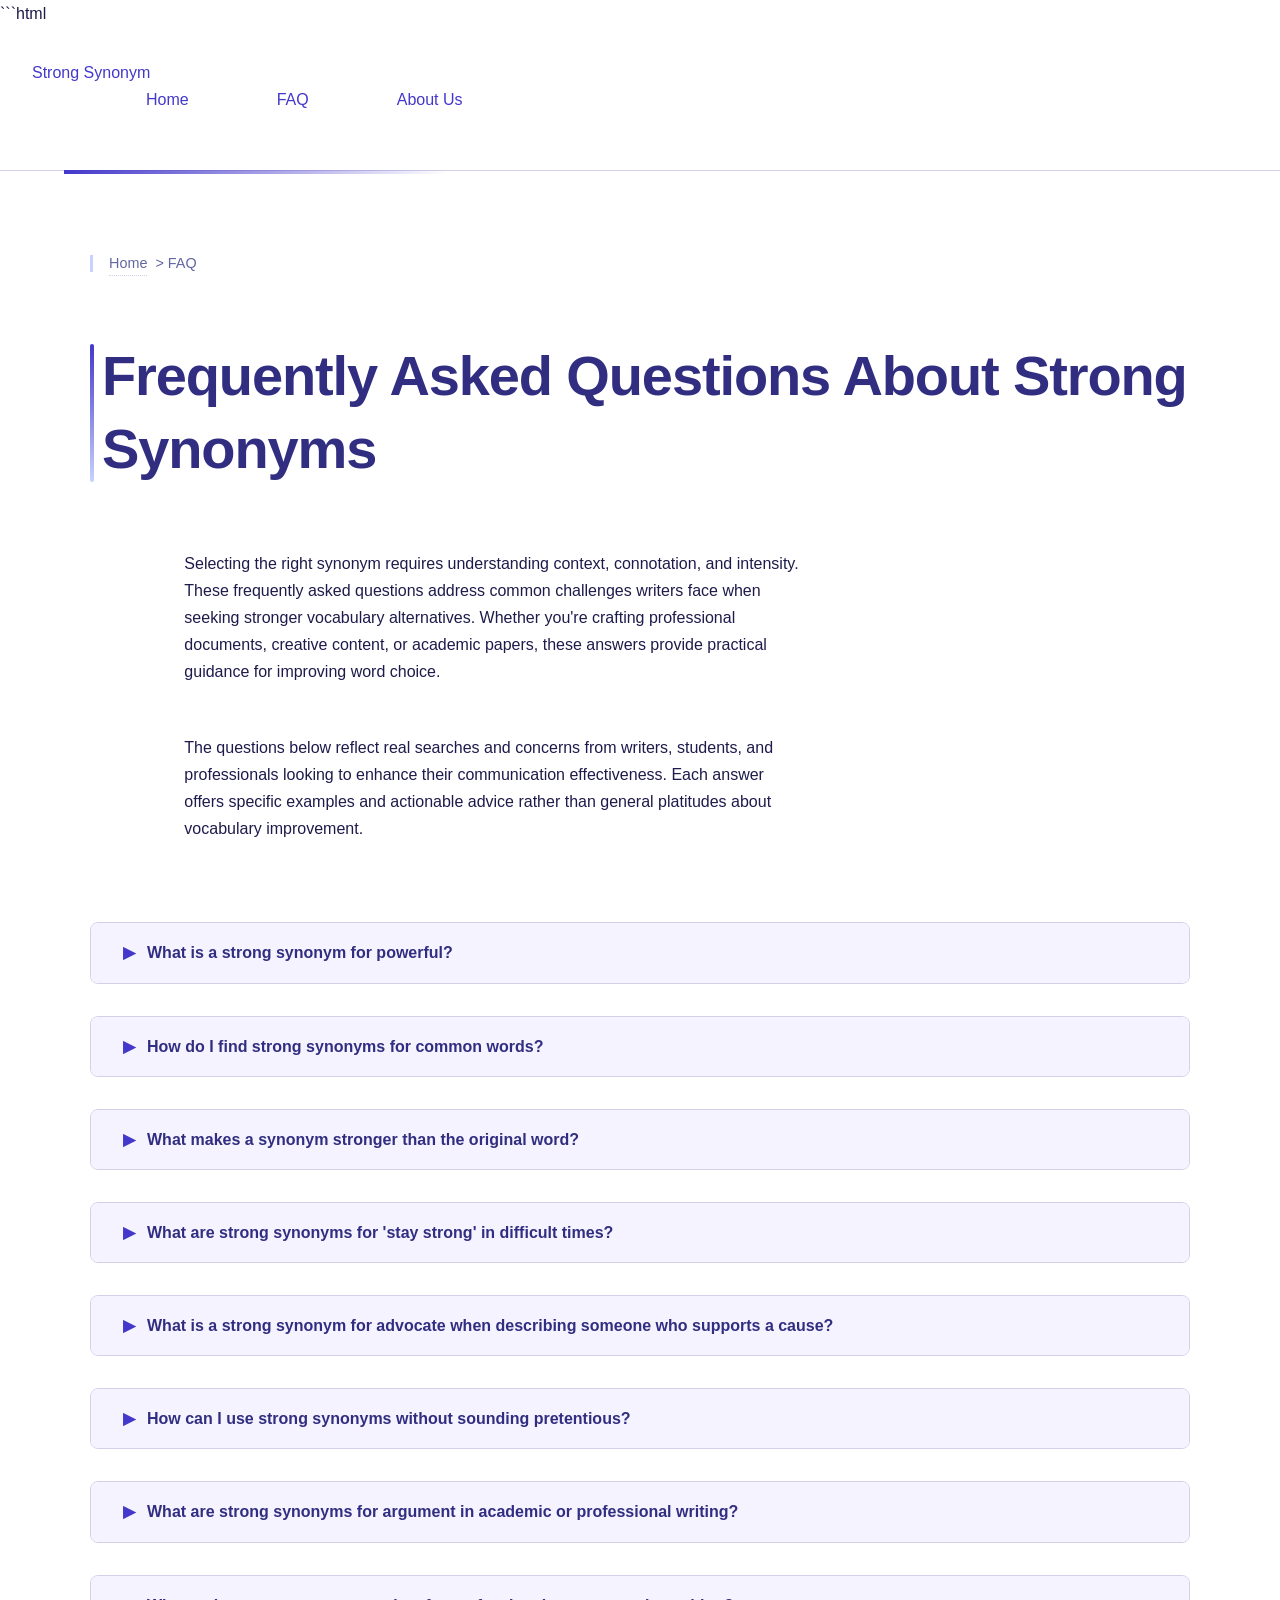
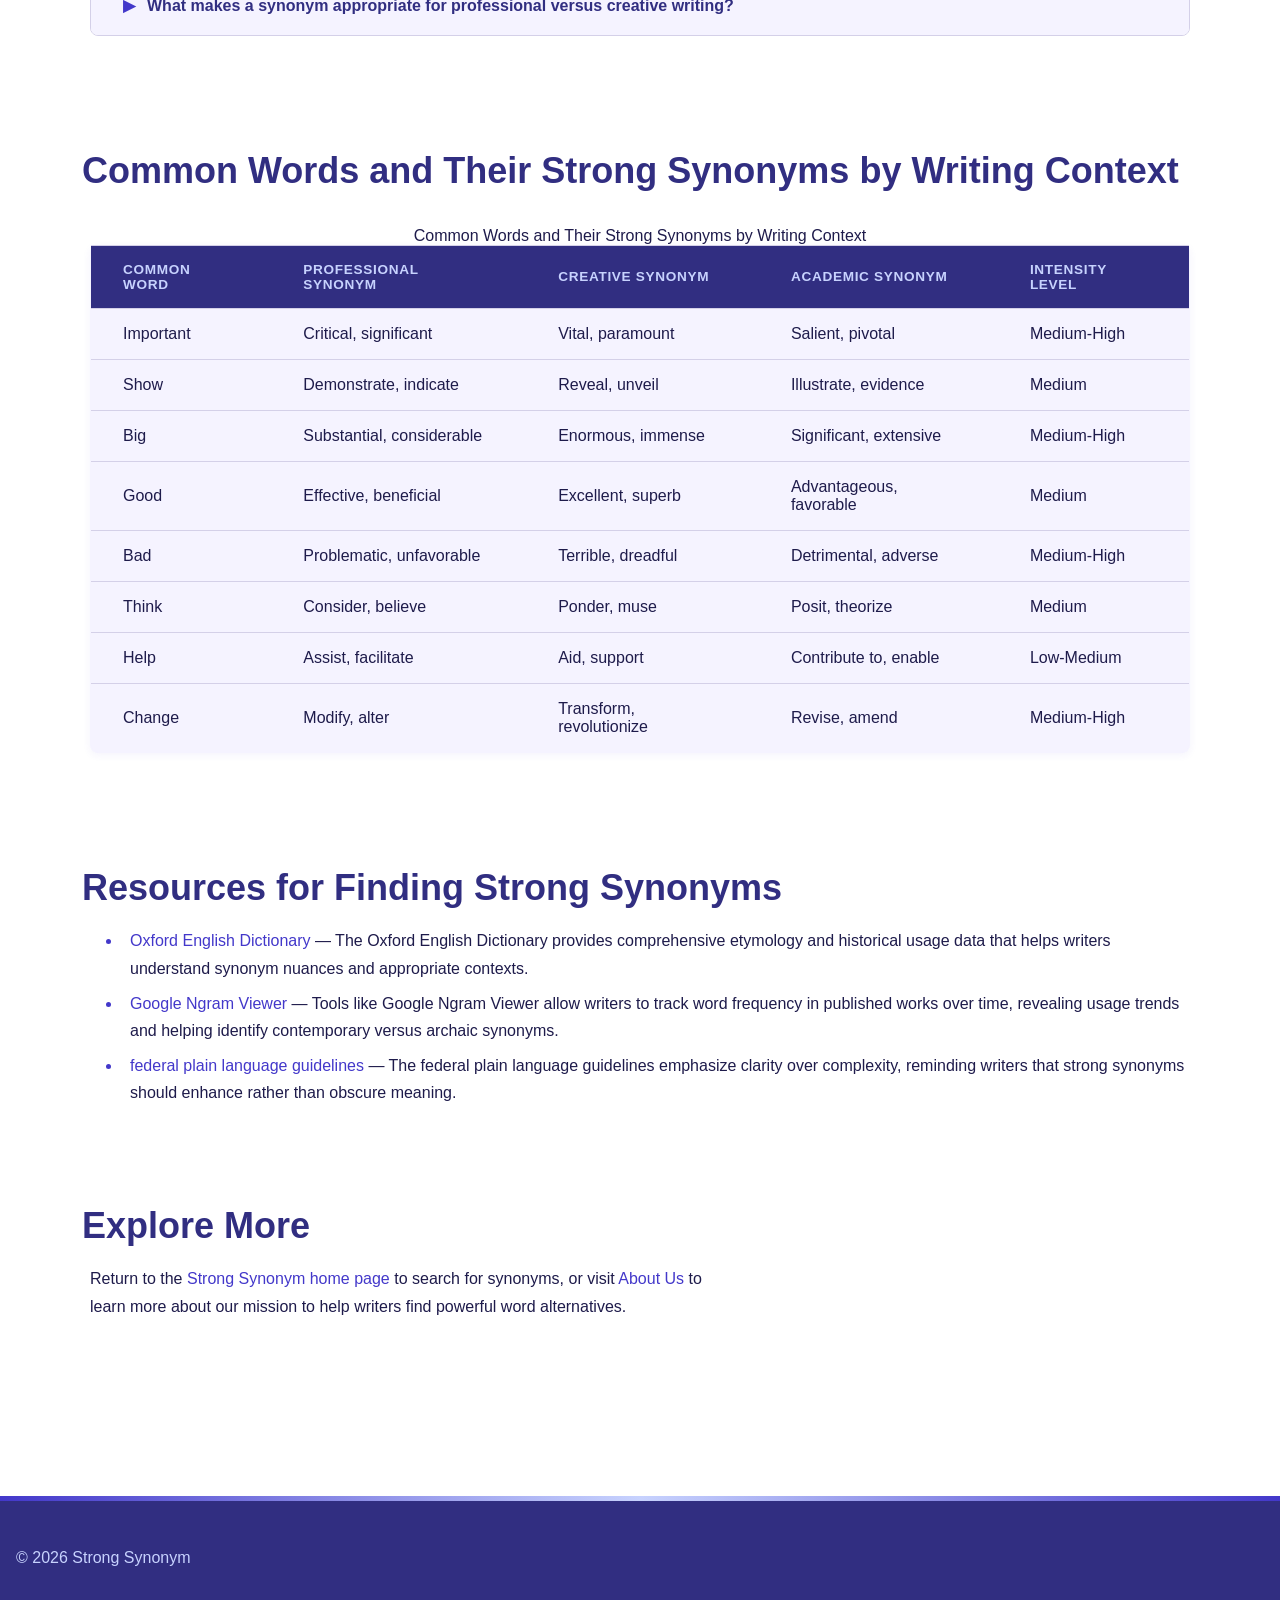
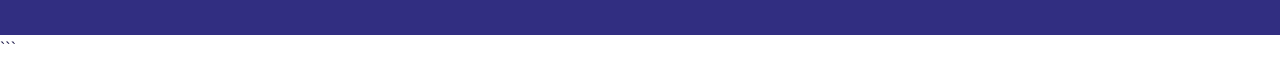
<file: faq.html>
```html
<!DOCTYPE html>
<html lang="en-US">
<head><script>if(location.hostname==="strongsynonym-xyz.pages.dev"){location.replace("https://strongsynonym.xyz"+location.pathname+location.search)}</script>
<meta charset="UTF-8">
<meta name="viewport" content="width=device-width, initial-scale=1.0">
<title>Strong Synonym FAQ - Common Questions About Powerful Word Alternatives</title>
<meta name="description" content="Get answers to frequently asked questions about finding and using strong synonyms, including tips for context-appropriate word selection and vocabulary enhancement.">
<link rel="canonical" href="https://strongsynonym.xyz/faq">
<link rel="stylesheet" href="style.css">
</head>
<body>
<header class="site-header">
<a href="/">Strong Synonym</a>
<nav class="site-nav">
<ul>
<li><a href="/">Home</a></li>
<li><a href="/faq" aria-current="page">FAQ</a></li>
<li><a href="/about-us">About Us</a></li>
</ul>
</nav>
</header>

<main class="site-main">
<div class="container">
<nav class="breadcrumbs">
<a href="/">Home</a> &gt; FAQ
</nav>

<h1>Frequently Asked Questions About Strong Synonyms</h1>

<p>Selecting the right synonym requires understanding context, connotation, and intensity. These frequently asked questions address common challenges writers face when seeking stronger vocabulary alternatives. Whether you're crafting professional documents, creative content, or academic papers, these answers provide practical guidance for improving word choice.</p>

<p>The questions below reflect real searches and concerns from writers, students, and professionals looking to enhance their communication effectiveness. Each answer offers specific examples and actionable advice rather than general platitudes about vocabulary improvement.</p>

<section>
<details>
<summary>What is a strong synonym for powerful?</summary>
<p>Strong synonyms for powerful include mighty, potent, robust, and formidable. These words convey intense strength or force in different contexts. 'Mighty' works well for physical or political power, as in 'mighty empire' or 'mighty warrior.' 'Potent' emphasizes effectiveness and concentrated strength, particularly for substances, arguments, or influences—'potent medication' or 'potent symbol.' 'Robust' suggests vigorous, healthy strength with durability, often used for systems, economies, or physical health. 'Formidable' implies power that inspires respect or fear, describing opponents, challenges, or impressive capabilities. The best choice depends on whether you're describing physical strength, political influence, intellectual force, or effectiveness. In technical writing, 'high-capacity' or 'high-performance' might replace 'powerful' when describing machinery or systems, while creative writing might employ 'commanding' or 'dominant' for character descriptions.</p>
</details>

<details>
<summary>How do I find strong synonyms for common words?</summary>
<p>Use a comprehensive thesaurus or synonym finder tool that provides intensity levels and context-specific alternatives. Look for words that carry more weight or emotional impact than the original term. The most effective approach combines multiple resources: start with established references like the Oxford English Dictionary or Merriam-Webster Thesaurus, then verify usage patterns through corpus linguistics tools like Google Ngram Viewer to see how frequently words appear in published works over time. Pay attention to example sentences in dictionary entries, as these reveal appropriate contexts. Read extensively in your target genre or field to observe how skilled writers employ vocabulary. Create a personal reference document categorizing synonyms by intensity, formality level, and context. Practice substituting synonyms in your drafts, then reading aloud to hear whether they sound natural. The goal isn't always finding the most obscure or complex word, but rather the most precise and appropriate one for your specific purpose and audience.</p>
</details>

<details>
<summary>What makes a synonym stronger than the original word?</summary>
<p>A strong synonym typically has more intensity, specificity, or emotional impact than the original word. It creates a more vivid or precise meaning that enhances the overall message. Several factors contribute to synonym strength: sensory detail (describing something as 'crimson' rather than 'red' creates a more specific visual), emotional connotation (calling someone 'meticulous' versus 'picky' frames the same behavior positively or negatively), intensity level ('furious' exceeds 'angry' in strength), and contextual appropriateness (using field-specific terminology demonstrates expertise). A synonym becomes stronger when it eliminates ambiguity—'sprinted' tells readers more than 'ran quickly' because it combines the action and speed into one precise verb. Additionally, less common words often carry more impact because they surprise readers and demonstrate vocabulary range, though this must be balanced against clarity. A truly strong synonym fits the context so perfectly that readers couldn't imagine a better word choice, even if they might not have thought of it themselves.</p>
</details>

<details>
<summary>What are strong synonyms for 'stay strong' in difficult times?</summary>
<p>Powerful alternatives to 'stay strong' include 'remain resilient,' 'persevere,' 'endure with courage,' 'stand firm,' 'maintain fortitude,' and 'keep faith.' Each carries distinct nuances. 'Remain resilient' emphasizes bouncing back from adversity and adapting to challenges, making it appropriate for ongoing difficulties requiring flexibility. 'Persevere' focuses on continuing despite obstacles, suitable for long-term struggles. 'Endure with courage' acknowledges both the difficulty and the bravery required, adding emotional depth. 'Stand firm' suggests maintaining principles or position against pressure, working well in contexts involving conviction or values. 'Maintain fortitude' has a formal, literary quality that elevates the sentiment. 'Keep faith' works particularly well in spiritual contexts or when encouraging hope. For professional contexts, consider 'remain focused and determined' or 'continue moving forward despite setbacks.' In personal support messages, phrases like 'you've got this' or 'trust your strength' offer warmth alongside encouragement. The best choice depends on the specific challenge someone faces and your relationship with them.</p>
</details>

<details>
<summary>What is a strong synonym for advocate when describing someone who supports a cause?</summary>
<p>Strong synonyms for advocate include champion, proponent, crusader, activist, defender, and spokesperson. 'Champion' suggests actively fighting for a cause with dedication and visibility, as in 'champion of civil rights.' 'Proponent' works well in formal or academic contexts to describe someone who argues in favor of a particular approach or theory. 'Crusader' carries connotations of passionate, sometimes aggressive advocacy for reform or change, though it can seem dated or dramatic in some contexts. 'Activist' specifically denotes someone taking action to create social or political change, often through organized efforts. 'Defender' emphasizes protecting existing rights or values against threats. 'Spokesperson' indicates official representation of a group or cause. For legal contexts, 'counsel' or 'representative' might be appropriate. In social justice contexts, 'ally' has gained prominence to describe those supporting marginalized groups. The intensity ranges from mild support (supporter, backer) through moderate engagement (advocate, proponent) to intense involvement (crusader, warrior for the cause). Select based on the level of involvement and the formality of your writing.</p>
</details>

<details>
<summary>How can I use strong synonyms without sounding pretentious?</summary>
<p>Balance vocabulary sophistication with clarity by ensuring synonyms fit naturally within your sentence structure and match your overall tone. The key is appropriateness rather than complexity. Read your writing aloud—if a word makes you stumble or sounds like you're trying too hard, it probably is. Choose synonyms that your target audience will understand without consulting a dictionary; impressive vocabulary should enhance comprehension, not obstruct it. Vary your approach by mixing common and sophisticated words rather than replacing every simple word with an elaborate alternative. Consider the medium: casual blog posts accept different vocabulary than academic journals. Test whether the synonym adds meaningful precision or just sounds fancy—'utilize' rarely improves upon 'use,' but 'leverage' might when describing strategic advantage. Pay attention to register and formality; using 'commence' instead of 'start' in a text message to a friend would seem odd, but it fits formal reports. The most skilled writers employ sophisticated vocabulary so seamlessly that readers absorb the meaning without noticing the word choice itself. When in doubt, prioritize clarity over impressiveness.</p>
</details>

<details>
<summary>What are strong synonyms for argument in academic or professional writing?</summary>
<p>In academic and professional contexts, strong synonyms for argument include thesis, contention, proposition, assertion, claim, position, and premise. 'Thesis' specifically refers to the central argument of an academic paper or the main position you're defending. 'Contention' emphasizes a point being disputed or debated, appropriate when acknowledging disagreement: 'the author's main contention challenges previous research.' 'Proposition' suggests a formal statement put forward for consideration, often used in logic, mathematics, or business proposals. 'Assertion' indicates a confident, forceful statement of fact or belief without necessarily providing immediate evidence. 'Claim' is widely used in academic writing to identify statements requiring support through evidence. 'Position' describes an overall stance on an issue, encompassing multiple related arguments. 'Premise' refers to a foundational assumption or starting point for reasoning. For negative contexts, 'dispute' or 'disagreement' might replace argument. In describing the quality of arguments, use 'compelling case,' 'persuasive reasoning,' 'well-supported analysis,' or 'rigorous examination.' The choice depends on whether you're describing your own argument, summarizing others' positions, or characterizing the strength and nature of the reasoning presented.</p>
</details>

<details>
<summary>What makes a synonym appropriate for professional versus creative writing?</summary>
<p>Professional writing prioritizes clarity, precision, and conventional usage, while creative writing values imagery, emotional impact, and sometimes unconventional expression. In professional contexts—business communications, technical documents, academic papers—synonyms should be widely understood, unambiguous, and aligned with industry standards. Words like 'implement,' 'facilitate,' 'optimize,' and 'strategic' appear frequently because they convey specific meanings recognized across business environments. Avoid synonyms with strong emotional connotations, poetic qualities, or multiple interpretations. Professional writing typically uses Latinate vocabulary (commence, utilize, demonstrate) over Anglo-Saxon alternatives (start, use, show), though modern business writing increasingly favors directness. Creative writing, however, embraces sensory synonyms, unusual word choices, and emotional resonance. Instead of 'walked,' creative writers might choose 'sauntered,' 'trudged,' 'meandered,' or 'skulked' to convey mood and character. Metaphorical and figurative synonyms work in creative contexts but confuse professional readers. The audience determines appropriateness: executives expect different vocabulary than literary magazine readers. Some writers successfully blend both approaches, using precise professional terminology while maintaining engaging, accessible prose. Understanding your purpose and readers guides every synonym choice.</p>
</details>
</section>

<section>
<h2>Common Words and Their Strong Synonyms by Writing Context</h2>
<table class="card">
<caption>Common Words and Their Strong Synonyms by Writing Context</caption>
<thead>
<tr>
<th>Common Word</th>
<th>Professional Synonym</th>
<th>Creative Synonym</th>
<th>Academic Synonym</th>
<th>Intensity Level</th>
</tr>
</thead>
<tbody>
<tr>
<td>Important</td>
<td>Critical, significant</td>
<td>Vital, paramount</td>
<td>Salient, pivotal</td>
<td>Medium-High</td>
</tr>
<tr>
<td>Show</td>
<td>Demonstrate, indicate</td>
<td>Reveal, unveil</td>
<td>Illustrate, evidence</td>
<td>Medium</td>
</tr>
<tr>
<td>Big</td>
<td>Substantial, considerable</td>
<td>Enormous, immense</td>
<td>Significant, extensive</td>
<td>Medium-High</td>
</tr>
<tr>
<td>Good</td>
<td>Effective, beneficial</td>
<td>Excellent, superb</td>
<td>Advantageous, favorable</td>
<td>Medium</td>
</tr>
<tr>
<td>Bad</td>
<td>Problematic, unfavorable</td>
<td>Terrible, dreadful</td>
<td>Detrimental, adverse</td>
<td>Medium-High</td>
</tr>
<tr>
<td>Think</td>
<td>Consider, believe</td>
<td>Ponder, muse</td>
<td>Posit, theorize</td>
<td>Medium</td>
</tr>
<tr>
<td>Help</td>
<td>Assist, facilitate</td>
<td>Aid, support</td>
<td>Contribute to, enable</td>
<td>Low-Medium</td>
</tr>
<tr>
<td>Change</td>
<td>Modify, alter</td>
<td>Transform, revolutionize</td>
<td>Revise, amend</td>
<td>Medium-High</td>
</tr>
</tbody>
</table>
</section>

<section>
<h2>Resources for Finding Strong Synonyms</h2>
<ul>
<li><a href="https://www.oed.com/">Oxford English Dictionary</a> — The Oxford English Dictionary provides comprehensive etymology and historical usage data that helps writers understand synonym nuances and appropriate contexts.</li>
<li><a href="https://books.google.com/ngrams">Google Ngram Viewer</a> — Tools like Google Ngram Viewer allow writers to track word frequency in published works over time, revealing usage trends and helping identify contemporary versus archaic synonyms.</li>
<li><a href="https://www.plainlanguage.gov/">federal plain language guidelines</a> — The federal plain language guidelines emphasize clarity over complexity, reminding writers that strong synonyms should enhance rather than obscure meaning.</li>
</ul>
</section>

<section>
<h2>Explore More</h2>
<p>Return to the <a href="/">Strong Synonym home page</a> to search for synonyms, or visit <a href="/about-us">About Us</a> to learn more about our mission to help writers find powerful word alternatives.</p>
</section>
</div>
</main>

<footer class="site-footer">
<p>&copy; 2026 Strong Synonym</p>
</footer>

<script type="application/ld+json">
{
  "@context": "https://schema.org",
  "@type": "FAQPage",
  "mainEntity": [
    {
      "@type": "Question",
      "name": "What is a strong synonym for powerful?",
      "acceptedAnswer": {
        "@type": "Answer",
        "text": "Strong synonyms for powerful include mighty, potent, robust, and formidable. These words convey intense strength or force in different contexts. 'Mighty' works well for physical or political power, as in 'mighty empire' or 'mighty warrior.' 'Potent' emphasizes effectiveness and concentrated strength, particularly for substances, arguments, or influences—'potent medication' or 'potent symbol.' 'Robust' suggests vigorous, healthy strength with durability, often used for systems, economies, or physical health. 'Formidable' implies power that inspires respect or fear, describing opponents, challenges, or impressive capabilities. The best choice depends on whether you're describing physical strength, political influence, intellectual force, or effectiveness. In technical writing, 'high-capacity' or 'high-performance' might replace 'powerful' when describing machinery or systems, while creative writing might employ 'commanding' or 'dominant' for character descriptions."
      }
    },
    {
      "@type": "Question",
      "name": "How do I find strong synonyms for common words?",
      "acceptedAnswer": {
        "@type": "Answer",
        "text": "Use a comprehensive thesaurus or synonym finder tool that provides intensity levels and context-specific alternatives. Look for words that carry more weight or emotional impact than the original term. The most effective approach combines multiple resources: start with established references like the Oxford English Dictionary or Merriam-Webster Thesaurus, then verify usage patterns through corpus linguistics tools like Google Ngram Viewer to see how frequently words appear in published works over time. Pay attention to example sentences in dictionary entries, as these reveal appropriate contexts. Read extensively in your target genre or field to observe how skilled writers employ vocabulary. Create a personal reference document categorizing synonyms by intensity, formality level, and context. Practice substituting synonyms in your drafts, then reading aloud to hear whether they sound natural. The goal isn't always finding the most obscure or complex word, but rather the most precise and appropriate one for your specific purpose and audience."
      }
    },
    {
      "@type": "Question",
      "name": "What makes a synonym stronger than the original word?",
      "acceptedAnswer": {
        "@type": "Answer",
        "text": "A strong synonym typically has more intensity, specificity, or emotional impact than the original word. It creates a more vivid or precise meaning that enhances the overall message. Several factors contribute to synonym strength: sensory detail (describing something as 'crimson' rather than 'red' creates a more specific visual), emotional connotation (calling someone 'meticulous' versus 'picky' frames the same behavior positively or negatively), intensity level ('furious' exceeds 'angry' in strength), and contextual appropriateness (using field-specific terminology demonstrates expertise). A synonym becomes stronger when it eliminates ambiguity—'sprinted' tells readers more than 'ran quickly' because it combines the action and speed into one precise verb. Additionally, less common words often carry more impact because they surprise readers and demonstrate vocabulary range, though this must be balanced against clarity. A truly strong synonym fits the context so perfectly that readers couldn't imagine a better word choice, even if they might not have thought of it themselves."
      }
    },
    {
      "@type": "Question",
      "name": "What are strong synonyms for 'stay strong' in difficult times?",
      "acceptedAnswer": {
        "@type": "Answer",
        "text": "Powerful alternatives to 'stay strong' include 'remain resilient,' 'persevere,' 'endure with courage,' 'stand firm,' 'maintain fortitude,' and 'keep faith.' Each carries distinct nuances. 'Remain resilient' emphasizes bouncing back from adversity and adapting to challenges, making it appropriate for ongoing difficulties requiring flexibility. 'Persevere' focuses on continuing despite obstacles, suitable for long-term struggles. 'Endure with courage' acknowledges both the difficulty and the bravery required, adding emotional depth. 'Stand firm' suggests maintaining principles or position against pressure, working well in contexts involving conviction or values. 'Maintain fortitude' has a formal, literary quality that elevates the sentiment. 'Keep faith' works particularly well in spiritual contexts or when encouraging hope. For professional contexts, consider 'remain focused and determined' or 'continue moving forward despite setbacks.' In personal support messages, phrases like 'you've got this' or 'trust your strength' offer warmth alongside encouragement. The best choice depends on the specific challenge someone faces and your relationship with them."
      }
    },
    {
      "@type": "Question",
      "name": "What is a strong synonym for advocate when describing someone who supports a cause?",
      "acceptedAnswer": {
        "@type": "Answer",
        "text": "Strong synonyms for advocate include champion, proponent, crusader, activist, defender, and spokesperson. 'Champion' suggests actively fighting for a cause with dedication and visibility, as in 'champion of civil rights.' 'Proponent' works well in formal or academic contexts to describe someone who argues in favor of a particular approach or theory. 'Crusader' carries connotations of passionate, sometimes aggressive advocacy for reform or change, though it can seem dated or dramatic in some contexts. 'Activist' specifically denotes someone taking action to create social or political change, often through organized efforts. 'Defender' emphasizes protecting existing rights or values against threats. 'Spokesperson' indicates official representation of a group or cause. For legal contexts, 'counsel' or 'representative' might be appropriate. In social justice contexts, 'ally' has gained prominence to describe those supporting marginalized groups. The intensity ranges from mild support (supporter, backer) through moderate engagement (advocate, proponent) to intense involvement (crusader, warrior for the cause). Select based on the level of involvement and the formality of your writing."
      }
    },
    {
      "@type": "Question",
      "name": "How can I use strong synonyms without sounding pretentious?",
      "acceptedAnswer": {
        "@type": "Answer",
        "text": "Balance vocabulary sophistication with clarity by ensuring synonyms fit naturally within your sentence structure and match your overall tone. The key is appropriateness rather than complexity. Read your writing aloud—if a word makes you stumble or sounds like you're trying too hard, it probably is. Choose synonyms that your target audience will understand without consulting a dictionary; impressive vocabulary should enhance comprehension, not obstruct it. Vary your approach by mixing common and sophisticated words rather than replacing every simple word with an elaborate alternative. Consider the medium: casual blog posts accept different vocabulary than academic journals. Test whether the synonym adds meaningful precision or just sounds fancy—'utilize' rarely improves upon 'use,' but 'leverage' might when describing strategic advantage. Pay attention to register and formality; using 'commence' instead of 'start' in a text message to a friend would seem odd, but it fits formal reports. The most skilled writers employ sophisticated vocabulary so seamlessly that readers absorb the meaning without noticing the word choice itself. When in doubt, prioritize clarity over impressiveness."
      }
    },
    {
      "@type": "Question",
      "name": "What are strong synonyms for argument in academic or professional writing?",
      "acceptedAnswer": {
        "@type": "Answer",
        "text": "In academic and professional contexts, strong synonyms for argument include thesis, contention, proposition, assertion, claim, position, and premise. 'Thesis' specifically refers to the central argument of an academic paper or the main position you're defending. 'Contention' emphasizes a point being disputed or debated, appropriate when acknowledging disagreement: 'the author's main contention challenges previous research.' 'Proposition' suggests a formal statement put forward for consideration, often used in logic, mathematics, or business proposals. 'Assertion' indicates a confident, forceful statement of fact or belief without necessarily providing immediate evidence. 'Claim' is widely used in academic writing to identify statements requiring support through evidence. 'Position' describes an overall stance on an issue, encompassing multiple related arguments. 'Premise' refers to a foundational assumption or starting point for reasoning. For negative contexts, 'dispute' or 'disagreement' might replace argument. In describing the quality of arguments, use 'compelling case,' 'persuasive reasoning,' 'well-supported analysis,' or 'rigorous examination.' The choice depends on whether you're describing your own argument, summarizing others' positions, or characterizing the strength and nature of the reasoning presented."
      }
    },
    {
      "@type": "Question",
      "name": "What makes a synonym appropriate for professional versus creative writing?",
      "acceptedAnswer": {
        "@type": "Answer",
        "text": "Professional writing prioritizes clarity, precision, and conventional usage, while creative writing values imagery, emotional impact, and sometimes unconventional expression. In professional contexts—business communications, technical documents, academic papers—synonyms should be widely understood, unambiguous, and aligned with industry standards. Words like 'implement,' 'facilitate,' 'optimize,' and 'strategic' appear frequently because they convey specific meanings recognized across business environments. Avoid synonyms with strong emotional connotations, poetic qualities, or multiple interpretations. Professional writing typically uses Latinate vocabulary (commence, utilize, demonstrate) over Anglo-Saxon alternatives (start, use, show), though modern business writing increasingly favors directness. Creative writing, however, embraces sensory synonyms, unusual word choices, and emotional resonance. Instead of 'walked,' creative writers might choose 'sauntered,' 'trudged,' 'meandered,' or 'skulked' to convey mood and character. Metaphorical and figurative synonyms work in creative contexts but confuse professional readers. The audience determines appropriateness: executives expect different vocabulary than literary magazine readers. Some writers successfully blend both approaches, using precise professional terminology while maintaining engaging, accessible prose. Understanding your purpose and readers guides every synonym choice."
      }
    }
  ]
}
</script>
</body>
</html>
```
</file>
<file: style.css>
* {
  box-sizing: border-box;
  margin: 0;
  padding: 0;
}

:root {
  --color-primary: #4338ca;
  --color-secondary: #312e81;
  --color-accent: #c7d2fe;
  --color-bg: #ffffff;
  --color-surface: #f5f3ff;
  --color-text: #1e1b4b;
  --color-text-muted: #6366a0;
  --color-border: #d4d0e8;
  --font-main: 'Verdana', 'Geneva', 'Tahoma', sans-serif;
  --max-width: 1100px;
  --radius: 8px;
  --spacing-xs: 0.5rem;
  --spacing-sm: 1rem;
  --spacing-md: 2rem;
  --spacing-lg: 3rem;
  --spacing-xl: 5rem;
}

body {
  font-family: var(--font-main);
  font-size: 16px;
  line-height: 1.7;
  color: var(--color-text);
  background-color: var(--color-bg);
  min-height: 100vh;
  display: flex;
  flex-direction: column;
}

h1, h2, h3, h4, h5, h6 {
  font-weight: 600;
  line-height: 1.3;
  color: var(--color-secondary);
  margin-bottom: var(--spacing-sm);
}

h1 {
  font-size: 2.5rem;
  margin-bottom: var(--spacing-md);
  letter-spacing: -0.02em;
  position: relative;
  padding-left: 0.75rem;
}

h1::before {
  content: '';
  position: absolute;
  left: 0;
  top: 0.25rem;
  bottom: 0.25rem;
  width: 4px;
  background: linear-gradient(180deg, var(--color-primary), var(--color-accent));
  border-radius: 2px;
}

h2 {
  font-size: 2rem;
  margin-top: var(--spacing-lg);
  transform: translateX(-0.5rem);
}

h3 {
  font-size: 1.5rem;
  margin-top: var(--spacing-md);
  color: var(--color-primary);
}

h4 {
  font-size: 1.25rem;
  margin-top: var(--spacing-md);
}

h5 {
  font-size: 1.1rem;
  margin-top: var(--spacing-sm);
}

h6 {
  font-size: 1rem;
  margin-top: var(--spacing-sm);
  text-transform: uppercase;
  letter-spacing: 0.05em;
  color: var(--color-text-muted);
}

p {
  margin-bottom: var(--spacing-sm);
  max-width: 70ch;
}

a {
  color: var(--color-primary);
  text-decoration: none;
  border-bottom: 2px solid transparent;
  transition: color 0.2s ease, border-color 0.2s ease, background-color 0.2s ease;
  position: relative;
}

a:hover {
  color: var(--color-secondary);
  border-bottom-color: var(--color-accent);
}

a:focus-visible {
  outline: 2px solid var(--color-primary);
  outline-offset: 3px;
  border-radius: 2px;
}

strong {
  font-weight: 700;
  color: var(--color-secondary);
}

em {
  font-style: italic;
  color: var(--color-text);
}

blockquote {
  margin: var(--spacing-md) 0;
  padding: var(--spacing-md);
  padding-left: var(--spacing-lg);
  background-color: var(--color-surface);
  border-left: 5px solid var(--color-primary);
  font-style: italic;
  color: var(--color-text-muted);
  position: relative;
  transform: translateX(1rem);
  box-shadow: 0 2px 8px rgba(67, 56, 202, 0.08);
}

blockquote::before {
  content: '"';
  font-size: 4rem;
  position: absolute;
  left: 1rem;
  top: 0.5rem;
  color: var(--color-accent);
  opacity: 0.5;
  line-height: 1;
}

::selection {
  background-color: var(--color-accent);
  color: var(--color-secondary);
}

.site-header {
  background-color: var(--color-bg);
  border-bottom: 1px solid var(--color-border);
  padding: var(--spacing-md) var(--spacing-sm);
  position: relative;
  z-index: 100;
}

.site-header::after {
  content: '';
  position: absolute;
  bottom: -4px;
  left: 5%;
  width: 30%;
  height: 4px;
  background: linear-gradient(90deg, var(--color-primary), transparent);
}

.site-nav {
  max-width: var(--max-width);
  margin: 0 auto;
  display: flex;
  justify-content: space-between;
  align-items: center;
  flex-wrap: wrap;
  gap: var(--spacing-md);
}

.site-nav ul {
  list-style: none;
  display: flex;
  gap: var(--spacing-md);
  flex-wrap: wrap;
}

.site-nav a {
  font-weight: 500;
  padding: var(--spacing-xs) var(--spacing-sm);
  border-bottom: none;
  border-radius: var(--radius);
  transition: background-color 0.2s ease, color 0.2s ease;
}

.site-nav a:hover {
  background-color: var(--color-surface);
  color: var(--color-primary);
}

.site-main {
  flex: 1;
  padding: var(--spacing-xl) var(--spacing-sm);
}

.container {
  max-width: var(--max-width);
  margin: 0 auto;
  position: relative;
}

.breadcrumbs {
  display: flex;
  gap: var(--spacing-xs);
  align-items: center;
  font-size: 0.9rem;
  color: var(--color-text-muted);
  margin-bottom: var(--spacing-md);
  flex-wrap: wrap;
  transform: translateX(-1rem);
  padding-left: var(--spacing-sm);
}

.breadcrumbs a {
  color: var(--color-text-muted);
  border-bottom: 1px dotted var(--color-border);
}

.breadcrumbs a:hover {
  color: var(--color-primary);
  border-bottom-color: var(--color-primary);
}

.breadcrumbs::before {
  content: '';
  width: 3px;
  height: 1.2em;
  background-color: var(--color-accent);
  margin-right: var(--spacing-xs);
}

.site-footer {
  background-color: var(--color-secondary);
  color: var(--color-accent);
  padding: var(--spacing-lg) var(--spacing-sm);
  margin-top: var(--spacing-xl);
  position: relative;
}

.site-footer::before {
  content: '';
  position: absolute;
  top: 0;
  left: 0;
  right: 0;
  height: 5px;
  background: linear-gradient(90deg, var(--color-primary), var(--color-accent), var(--color-primary));
}

.site-footer a {
  color: var(--color-accent);
  border-bottom-color: transparent;
}

.site-footer a:hover {
  color: var(--color-bg);
  border-bottom-color: var(--color-bg);
}

.card {
  background-color: var(--color-surface);
  border: 1px solid var(--color-border);
  border-radius: var(--radius);
  padding: var(--spacing-md);
  margin-bottom: var(--spacing-md);
  transition: box-shadow 0.2s ease, transform 0.2s ease;
  position: relative;
  overflow: hidden;
}

.card::before {
  content: '';
  position: absolute;
  top: 0;
  left: -2px;
  width: 4px;
  height: 0;
  background-color: var(--color-primary);
  transition: height 0.2s ease;
}

.card:hover {
  box-shadow: 0 8px 24px rgba(67, 56, 202, 0.12);
  transform: translateY(-2px) translateX(4px);
}

.card:hover::before {
  height: 100%;
}

.card h3 {
  margin-top: 0;
  transform: translateX(0);
}

table {
  width: 100%;
  border-collapse: collapse;
  margin: var(--spacing-md) 0;
  background-color: var(--color-bg);
  border: 1px solid var(--color-border);
  border-radius: var(--radius);
  overflow: hidden;
  box-shadow: 0 2px 8px rgba(67, 56, 202, 0.06);
  transform: translateX(0.5rem);
}

table thead {
  background-color: var(--color-secondary);
  color: var(--color-accent);
}

table th {
  padding: var(--spacing-sm) var(--spacing-md);
  text-align: left;
  font-weight: 600;
  text-transform: uppercase;
  font-size: 0.85rem;
  letter-spacing: 0.05em;
}

table td {
  padding: var(--spacing-sm) var(--spacing-md);
  border-top: 1px solid var(--color-border);
}

table tbody tr {
  transition: background-color 0.2s ease;
}

table tbody tr:nth-child(even) {
  background-color: var(--color-surface);
}

table tbody tr:hover {
  background-color: var(--color-accent);
}

table tbody tr:hover td {
  color: var(--color-secondary);
}

details {
  margin: var(--spacing-md) 0;
  border: 1px solid var(--color-border);
  border-radius: var(--radius);
  overflow: hidden;
  background-color: var(--color-bg);
  transition: box-shadow 0.2s ease;
}

details[open] {
  box-shadow: 0 4px 16px rgba(67, 56, 202, 0.1);
  border-color: var(--color-primary);
}

summary {
  padding: var(--spacing-sm) var(--spacing-md);
  background-color: var(--color-surface);
  cursor: pointer;
  font-weight: 600;
  color: var(--color-secondary);
  list-style: none;
  display: flex;
  justify-content: space-between;
  align-items: center;
  transition: background-color 0.2s ease, color 0.2s ease;
  user-select: none;
  position: relative;
  padding-left: calc(var(--spacing-md) + 1.5rem);
}

summary::before {
  content: '▶';
  position: absolute;
  left: var(--spacing-md);
  transition: transform 0.2s ease;
  color: var(--color-primary);
}

details[open] summary::before {
  transform: rotate(90deg);
}

summary::-webkit-details-marker {
  display: none;
}

summary:hover {
  background-color: var(--color-accent);
  color: var(--color-primary);
}

details[open] summary {
  background-color: var(--color-primary);
  color: var(--color-bg);
  border-bottom: 1px solid var(--color-border);
}

details[open] summary::before {
  color: var(--color-accent);
}

details > *:not(summary) {
  padding: var(--spacing-md);
  animation: slideDown 0.2s ease;
}

@keyframes slideDown {
  from {
    opacity: 0;
    transform: translateY(-10px);
  }
  to {
    opacity: 1;
    transform: translateY(0);
  }
}

ul, ol {
  margin-bottom: var(--spacing-sm);
  padding-left: var(--spacing-md);
}

li {
  margin-bottom: var(--spacing-xs);
  padding-left: var(--spacing-xs);
}

ul li::marker {
  color: var(--color-primary);
}

ol li::marker {
  color: var(--color-primary);
  font-weight: 700;
}

code {
  font-family: 'Courier New', monospace;
  background-color: var(--color-surface);
  padding: 0.2em 0.4em;
  border-radius: 3px;
  font-size: 0.9em;
  color: var(--color-secondary);
  border: 1px solid var(--color-border);
}

pre {
  background-color: var(--color-surface);
  padding: var(--spacing-md);
  border-radius: var(--radius);
  overflow-x: auto;
  margin: var(--spacing-md) 0;
  border-left: 4px solid var(--color-primary);
  transform: translateX(-0.5rem);
}

pre code {
  background: none;
  padding: 0;
  border: none;
}

hr {
  border: none;
  height: 2px;
  background: linear-gradient(90deg, transparent, var(--color-border), transparent);
  margin: var(--spacing-lg) 0;
  position: relative;
}

hr::after {
  content: '';
  position: absolute;
  left: 50%;
  top: 50%;
  transform: translate(-50%, -50%);
  width: 40px;
  height: 40px;
  background-color: var(--color-bg);
  border: 2px solid var(--color-border);
  border-radius: 50%;
}

button, input[type="submit"], input[type="button"] {
  font-family: var(--font-main);
  background-color: var(--color-primary);
  color: var(--color-bg);
  padding: var(--spacing-sm) var(--spacing-md);
  border: none;
  border-radius: var(--radius);
  font-size: 1rem;
  font-weight: 600;
  cursor: pointer;
  transition: background-color 0.2s ease, box-shadow 0.2s ease, transform 0.2s ease;
  position: relative;
  overflow: hidden;
}

button:hover, input[type="submit"]:hover, input[type="button"]:hover {
  background-color: var(--color-secondary);
  box-shadow: 0 4px 12px rgba(67, 56, 202, 0.3);
  transform: translateY(-2px);
}

button:active, input[type="submit"]:active, input[type="button"]:active {
  transform: translateY(0);
}

button:focus-visible, input[type="submit"]:focus-visible, input[type="button"]:focus-visible {
  outline: 2px solid var(--color-primary);
  outline-offset: 3px;
}

input[type="text"], input[type="email"], input[type="search"], textarea, select {
  font-family: var(--font-main);
  padding: var(--spacing-sm);
  border: 2px solid var(--color-border);
  border-radius: var(--radius);
  font-size: 1rem;
  width: 100%;
  transition: border-color 0.2s ease, box-shadow 0.2s ease;
  background-color: var(--color-bg);
  color: var(--color-text);
}

input[type="text"]:focus, input[type="email"]:focus, input[type="search"]:focus, textarea:focus, select:focus {
  outline: none;
  border-color: var(--color-primary);
  box-shadow: 0 0 0 3px rgba(67, 56, 202, 0.1);
}

@media (min-width: 768px) {
  h1 {
    font-size: 3rem;
  }

  h2 {
    font-size: 2.25rem;
  }

  .site-header {
    padding: var(--spacing-md) var(--spacing-md);
  }

  .site-main {
    padding: var(--spacing-xl) var(--spacing-md);
  }

  .container {
    display: grid;
    grid-template-columns: 1fr 1fr;
    gap: var(--spacing-lg);
  }

  .container > * {
    grid-column: 1 / -1;
  }

  blockquote {
    grid-column: 2 / -1;
    margin-left: -var(--spacing-md);
  }

  table {
    transform: translateX(1rem);
  }
}

@media (min-width: 1024px) {
  h1 {
    font-size: 3.5rem;
  }

  .site-nav ul {
    gap: var(--spacing-lg);
  }

  .container {
    grid-template-columns: repeat(12, 1fr);
    gap: var(--spacing-md);
  }

  .container > h2 {
    grid-column: 2 / 12;
  }

  .container > p {
    grid-column: 2 / 11;
  }

  .card {
    position: relative;
    left: var(--spacing-sm);
  }

  .card:nth-child(even) {
    left: calc(var(--spacing-sm) * -1);
  }
}

@media (prefers-reduced-motion: reduce) {
  *, *::before, *::after {
    animation-duration: 0.01ms !important;
    animation-iteration-count: 1 !important;
    transition-duration: 0.01ms !important;
  }
}

@media print {
  .site-nav, .site-footer, .breadcrumbs {
    display: none;
  }

  .site-main {
    padding: 0;
  }

  .container {
    max-width: 100%;
    display: block;
  }

  a {
    color: var(--color-text);
    border-bottom: none;
  }

  a[href^="http"]::after {
    content: " (" attr(href) ")";
    font-size: 0.8em;
    color: var(--color-text-muted);
  }

  .card {
    break-inside: avoid;
    box-shadow: none;
    border: 1px solid var(--color-border);
  }

  table {
    break-inside: avoid;
  }
}
</file>
